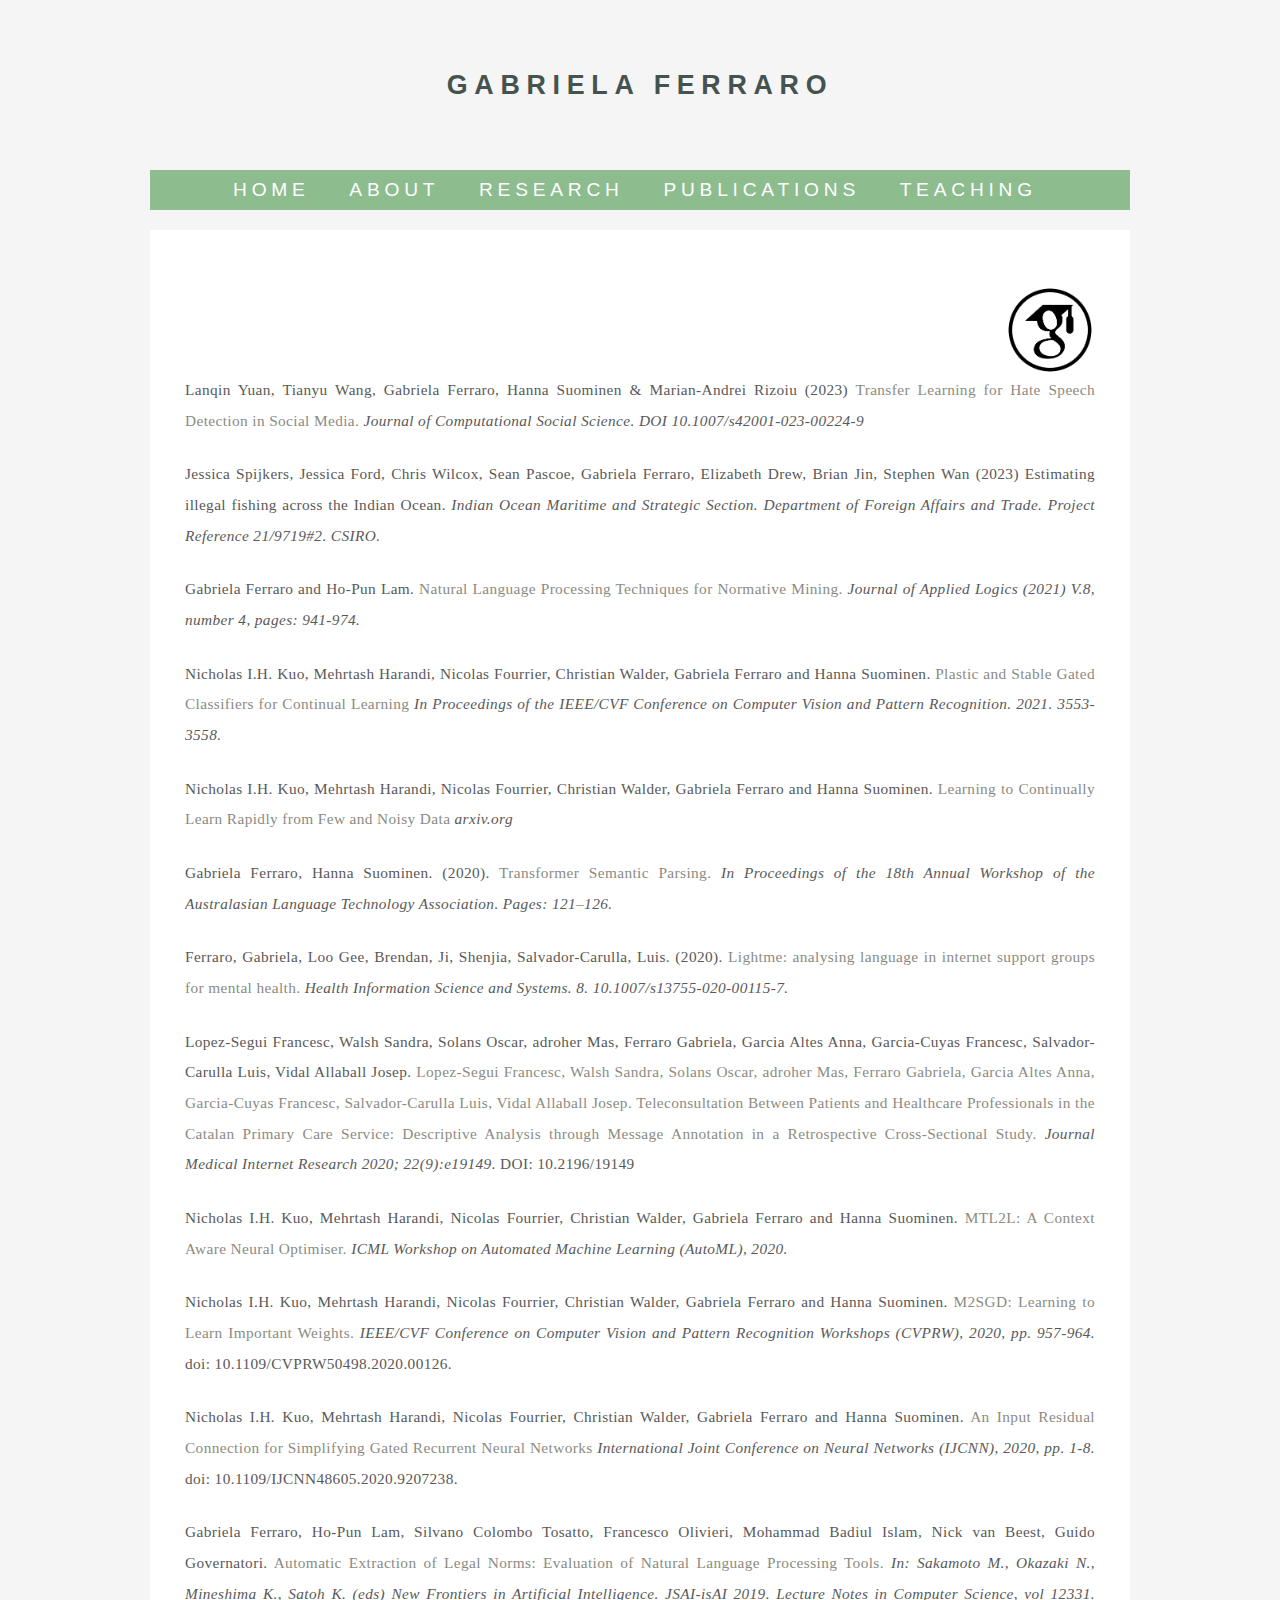
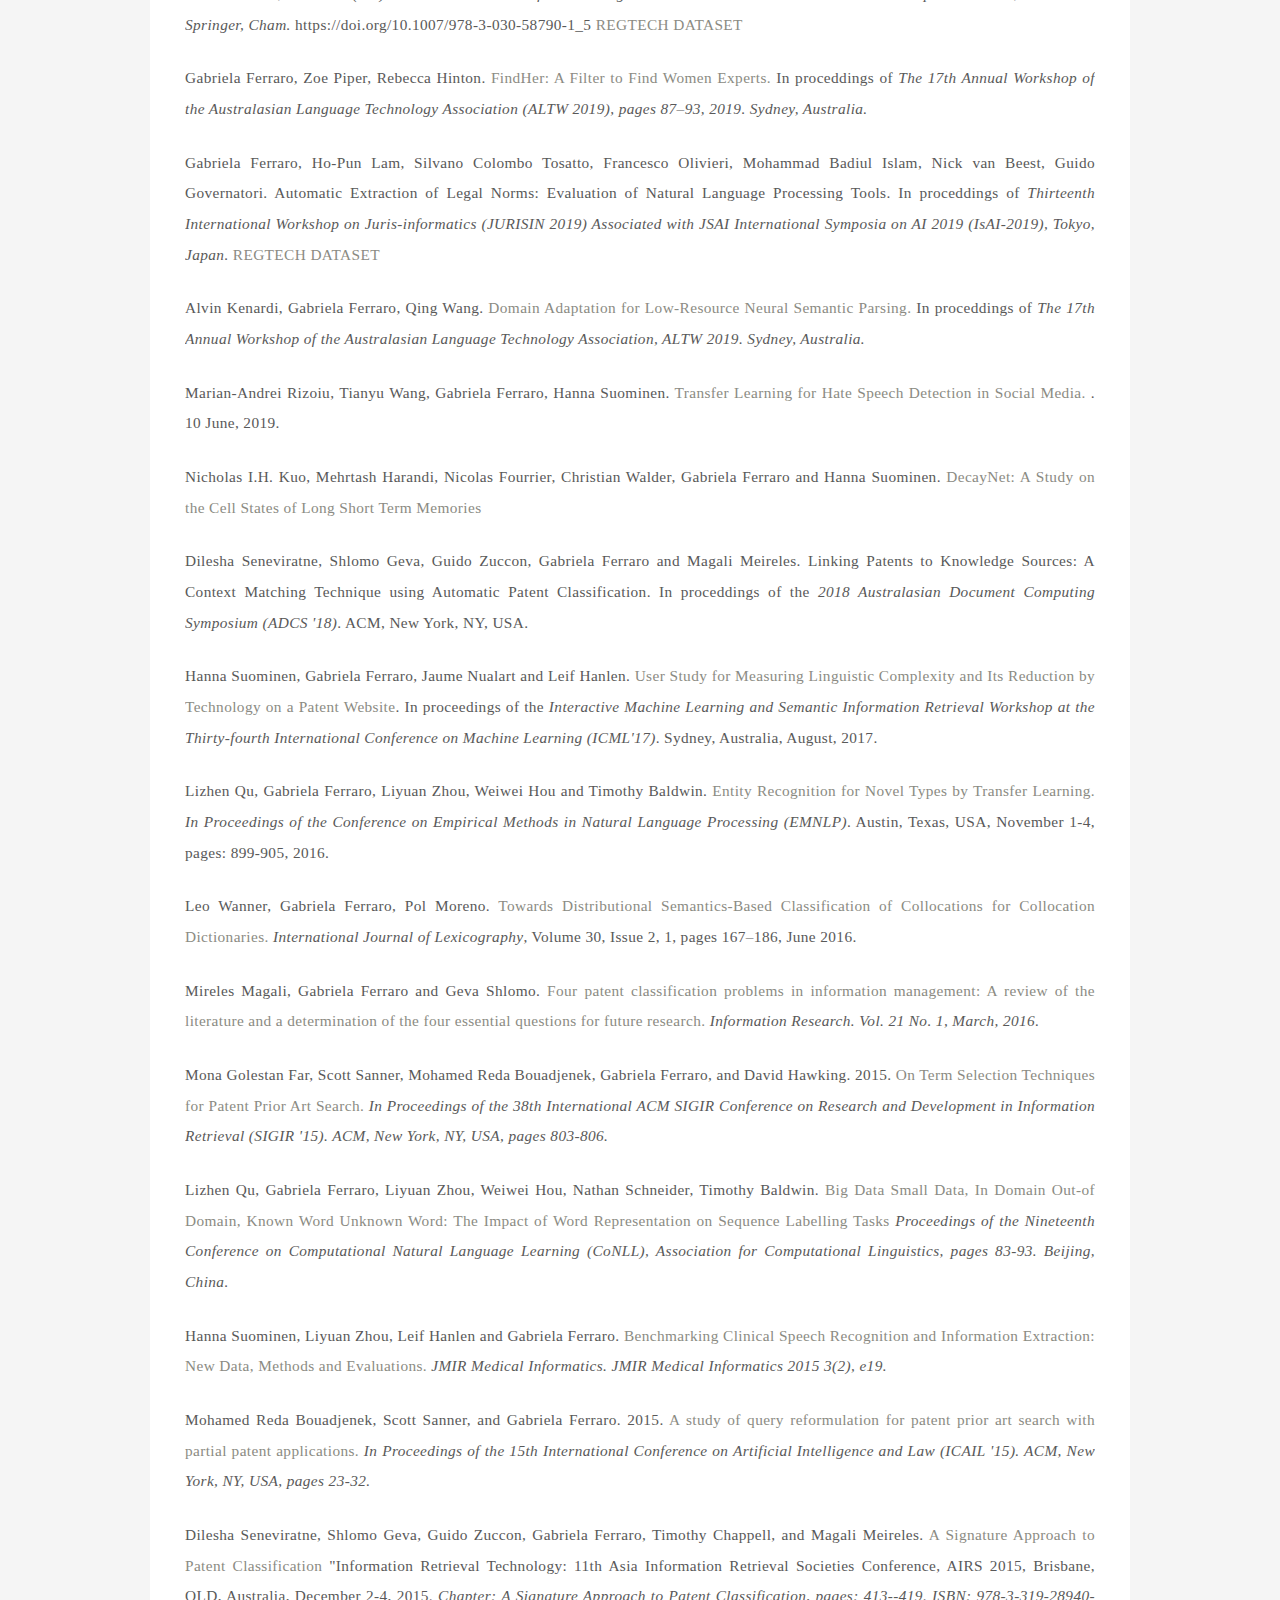
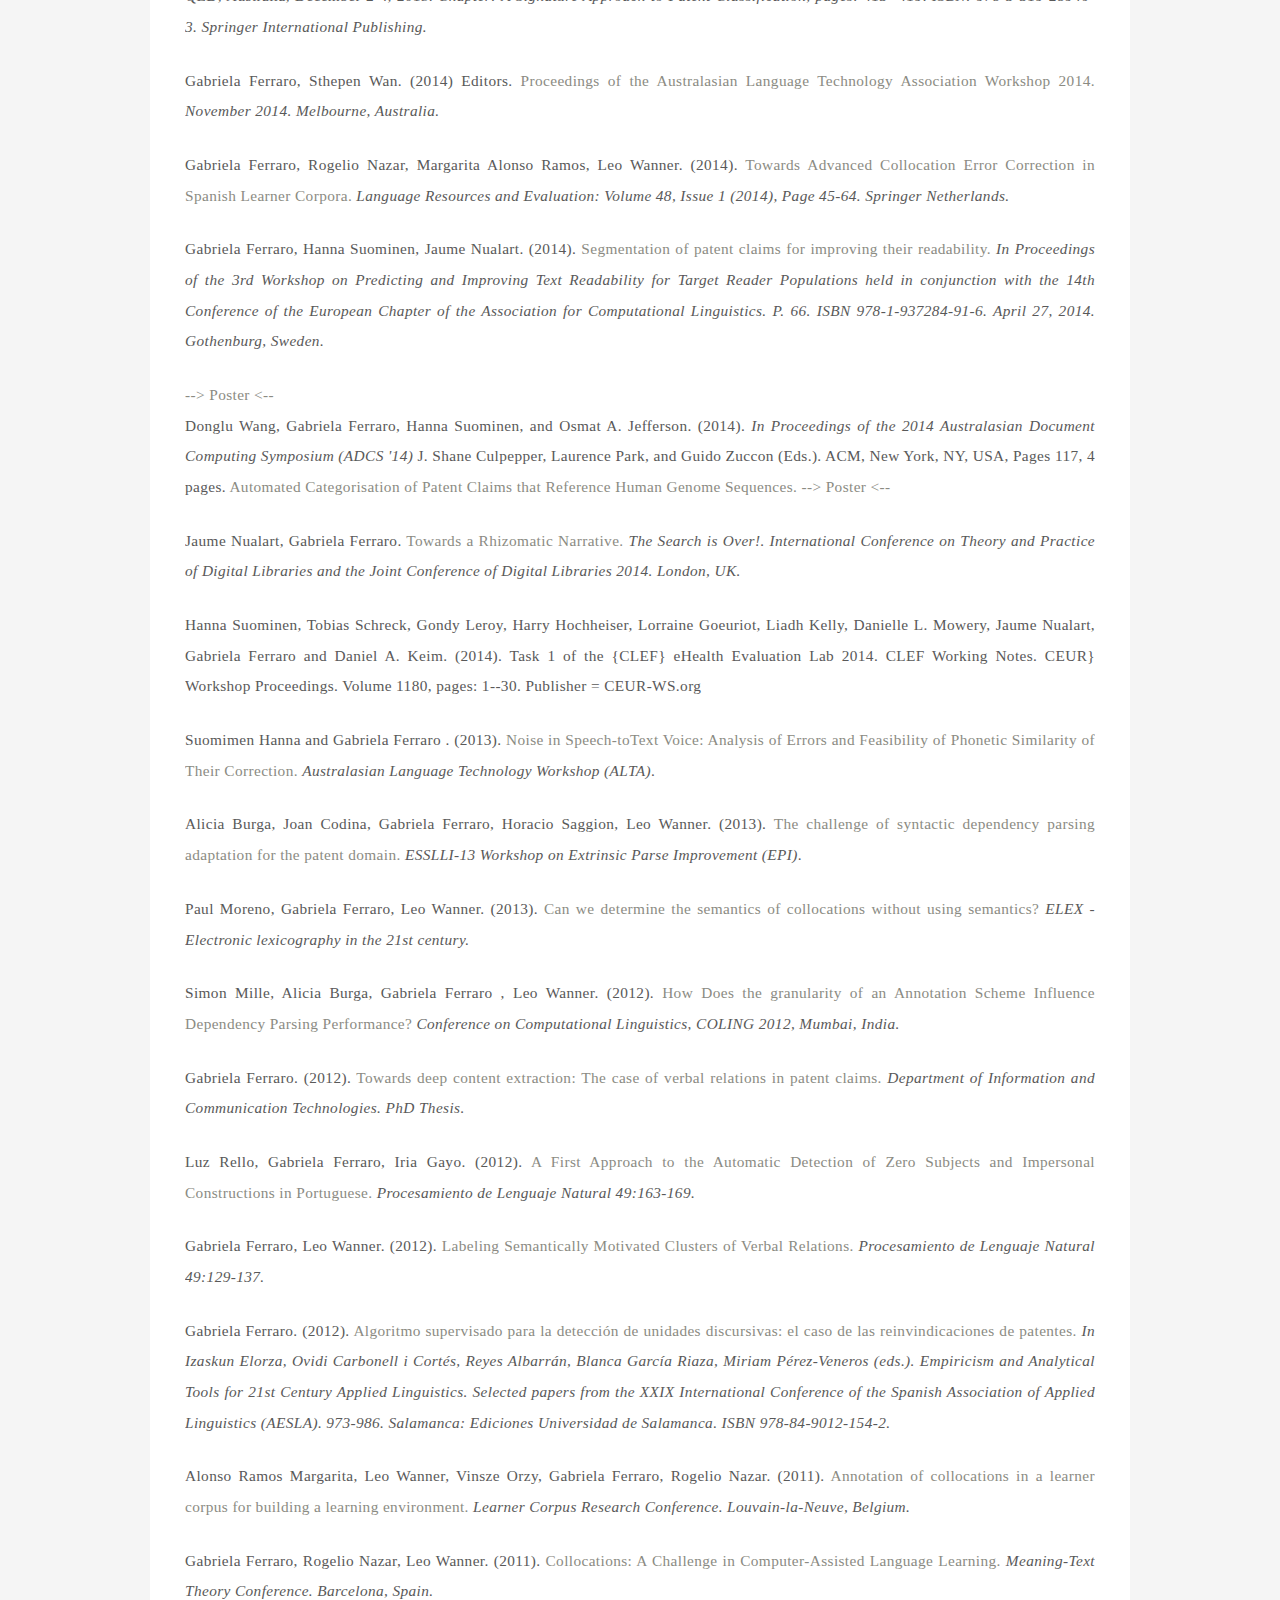
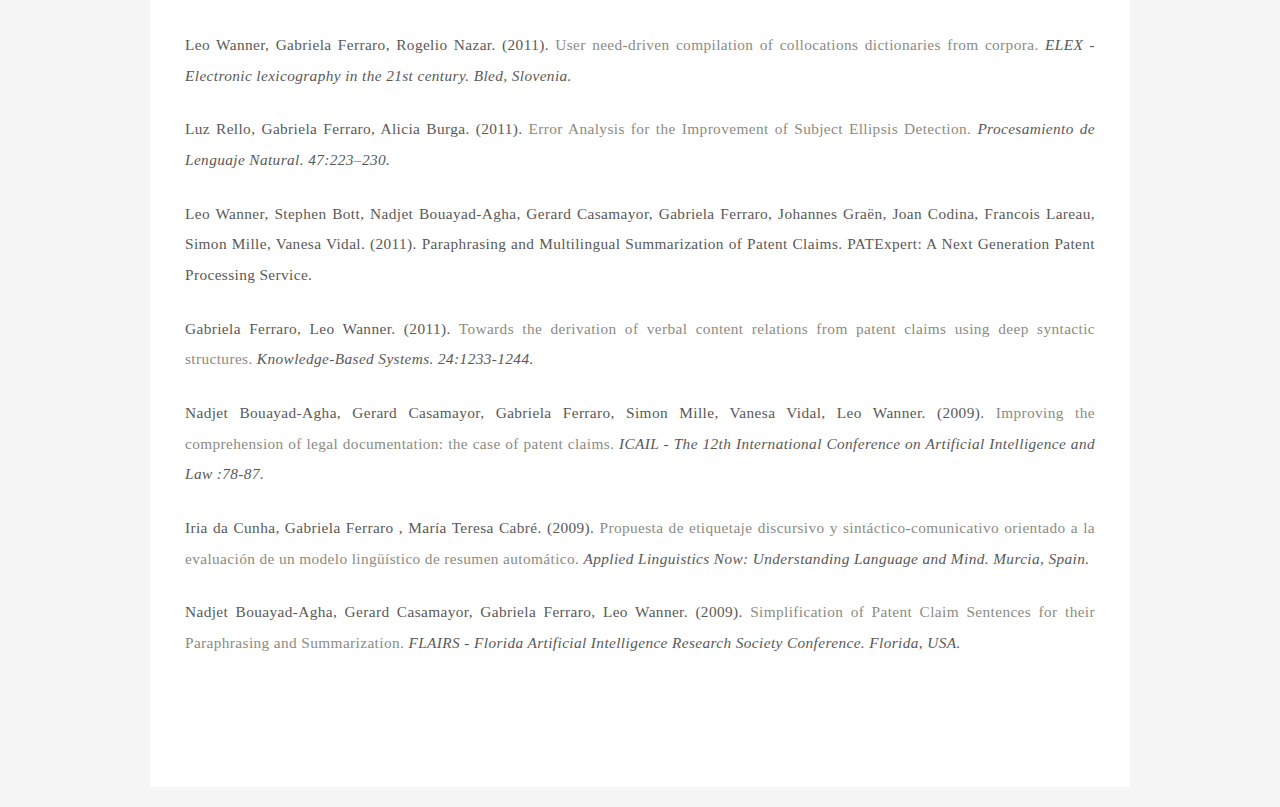
<file: Publications.html>
<!DOCTYPE html PUBLIC "-//W3C//DTD XHTML 1.0 Strict//EN" "http://www.w3.org/TR/xhtml1/DTD/xhtml1-strict.dtd">
<html xmlns="http://www.w3.org/1999/xhtml">
  <head>
    <meta http-equiv="content-type" content="application/xhtml+xml; charset=utf-8" />
    <!--
Design by Free CSS Templateshttp://www.freecsstemplates.orgReleased for free under a Creative Commons Attribution 3.0 LicenseName       : SingularDescription: A two-column, fixed-width design with a neutral color scheme.Version    : 1.0Released   : 20121119
--> <meta name="description" content="" />
    <meta name="keywords" content="" />
    <title>Gabriela Ferraro</title>
    <link rel="stylesheet" type="text/css" href="style.css" />
  </head>
  <body>
    <div id="wrapper">
      <div id="header">
        <div style="text-align: center"> <a href="index.html">
            <h2>Gabriela Ferraro</h2>
          </a> </div>
        <div id="menu">
          <ul>
            <li class="first"><a href="index.html">Home</a></li>
            <li><a href="About.html">About</a></li>
            <li><a href="Research.html">Research</a></li>
            <li><a href="Publications.html">Publications</a></li>
            <li><a href="Teaching.html">Teaching</a></li>
          </ul>
          <br class="clearfix" />
        </div>
      </div>
      <div id="page">
        <div id="content">
          <div class="post">
            <!-- <p><h3>Publications</h3> -->
            <p><a href="http://scholar.google.com/citations?user=6eIm55MAAAAJ" target="_blank">
                <img style="border:0;" src="scholar-logo.png" alt="Gabriela Ferraro Google Scholar"
                  width="90"
                  align="right"
                  height="90" /></a></p>
            <br class="clearfix" />
            
            
                 <p>Lanqin Yuan, Tianyu Wang, Gabriela Ferraro, Hanna Suominen & Marian-Andrei Rizoiu (2023)
              <a href="https://link.springer.com/article/10.1007/s42001-023-00224-9?utm_source=rct_congratemailt&utm_medium=email&utm_campaign=oa_20231017&utm_content=10.1007/s42001-023-00224-9" target="_blank">
                Transfer Learning for Hate Speech Detection in Social Media.</a>
              <italic>Journal of Computational Social Science. DOI 10.1007/s42001-023-00224-9</italic>
            </p>

	<p>Jessica Spijkers, Jessica Ford, Chris Wilcox, Sean Pascoe, Gabriela Ferraro, Elizabeth Drew, Brian Jin, Stephen Wan (2023)
              Estimating illegal fishing across the Indian Ocean.
              <italic>Indian Ocean Maritime and Strategic Section. Department of Foreign Affairs and Trade. Project Reference 21/9719#2. CSIRO.</italic>
            </p>

		  
            <p>Gabriela Ferraro and Ho-Pun Lam. 
              <a href="http://www.collegepublications.co.uk/downloads/ifcolog00046.pdf" target="_blank">
                Natural Language Processing Techniques for Normative Mining.</a>
              <italic>Journal of Applied Logics (2021) V.8, number 4, pages: 941-974.</italic>
            </p>
            
            <p>Nicholas I.H. Kuo, Mehrtash Harandi, Nicolas Fourrier, Christian
              Walder, Gabriela Ferraro and Hanna Suominen. <a href="https://openaccess.thecvf.com/content/CVPR2021W/CLVision/html/Kuo_Plastic_and_Stable_Gated_Classifiers_for_Continual_Learning_CVPRW_2021_paper.html"
                target="_blank">
                Plastic and Stable Gated Classifiers for Continual Learning</a>
              <italic>In Proceedings of the IEEE/CVF Conference on Computer
                Vision and Pattern Recognition. 2021. 3553-3558.</italic> </p>
            <p>Nicholas I.H. Kuo, Mehrtash Harandi, Nicolas Fourrier, Christian
              Walder, Gabriela Ferraro and Hanna Suominen. <a href="https://arxiv.org/abs/2103.04066"
                target="_blank">
                Learning to Continually Learn Rapidly from Few and Noisy Data</a>
              <italic>arxiv.org</italic> </p>
		  
	<p> Gabriela Ferraro, Hanna Suominen. (2020). <a href="https://aclanthology.org/2020.alta-1.16/" target="_blank">Transformer Semantic Parsing. </a> <italic> In Proceedings of the 18th Annual  Workshop of the  Australasian Language Technology Association. Pages: 121–126. </italic> </p>



            <p>Ferraro, Gabriela, Loo Gee, Brendan, Ji, Shenjia,
              Salvador-Carulla, Luis. (2020). <a href="https://link.springer.com/article/10.1007/s13755-020-00115-7">
                Lightme: analysing language in internet support groups for
                mental health. </a> <italic>Health Information Science and
                Systems. 8. 10.1007/s13755-020-00115-7. </italic></p>
            <p>Lopez-Segui Francesc, Walsh Sandra, Solans Oscar, adroher Mas,
              Ferraro Gabriela, Garcia Altes Anna, Garcia-Cuyas Francesc,
              Salvador-Carulla Luis, Vidal Allaball Josep. <a href="https://www.jmir.org/2020/9/e19149"
            <p>Lopez-Segui Francesc, Walsh Sandra, Solans Oscar, adroher Mas,
              Ferraro Gabriela, Garcia Altes Anna, Garcia-Cuyas Francesc,
              Salvador-Carulla Luis, Vidal Allaball Josep. <a href="https://www.jmir.org/2020/9/e19149"
                target="_blank">
                Teleconsultation Between Patients and Healthcare Professionals
                in the Catalan Primary Care Service: Descriptive Analysis
                through Message Annotation in a Retrospective Cross-Sectional
                Study.</a> <italic>Journal Medical Internet Research 2020;
                22(9):e19149</italic>. DOI: 10.2196/19149</p>
            <p> Nicholas I.H. Kuo, Mehrtash Harandi, Nicolas Fourrier, Christian
              Walder, Gabriela Ferraro and Hanna Suominen. <a href="https://www.automl.org/wp-content/uploads/2020/07/AutoML_2020_paper_5.pdf"
                target="_blank">
                MTL2L: A Context Aware Neural Optimiser. </a> <italic>ICML
                Workshop on Automated Machine Learning (AutoML), 2020.</italic></p>
            <p>Nicholas I.H. Kuo, Mehrtash Harandi, Nicolas Fourrier, Christian
              Walder, Gabriela Ferraro and Hanna Suominen. <a href="https://openaccess.thecvf.com/content_CVPRW_2020/papers/w15/Kuo_M2SGD_Learning_to_Learn_Important_Weights_CVPRW_2020_paper.pdf"
                target="_blank">
                M2SGD: Learning to Learn Important Weights. </a> <italic>IEEE/CVF
                Conference on Computer Vision and Pattern Recognition Workshops
                (CVPRW), 2020, pp. 957-964.</italic> doi:
              10.1109/CVPRW50498.2020.00126. </p>
            <p> Nicholas I.H. Kuo, Mehrtash Harandi, Nicolas Fourrier, Christian
              Walder, Gabriela Ferraro and Hanna Suominen. <a href="https://ieeexplore.ieee.org/document/9207238"
                target="_blank">
                An Input Residual Connection for Simplifying Gated Recurrent
                Neural Networks</a> <italic>International Joint Conference on
                Neural Networks (IJCNN), 2020, pp. 1-8.</italic> doi:
              10.1109/IJCNN48605.2020.9207238.</p>
            <p> Gabriela Ferraro, Ho-Pun Lam, Silvano Colombo Tosatto, Francesco
              Olivieri, Mohammad Badiul Islam, Nick van Beest, Guido
              Governatori. <a href="https://link.springer.com/chapter/10.1007/978-3-030-58790-1_5#citeas"
                target="_blank">
                Automatic Extraction of Legal Norms: Evaluation of Natural
                Language Processing Tools. </a> <italic> In: Sakamoto M.,
                Okazaki N., Mineshima K., Satoh K. (eds) New Frontiers in
                Artificial Intelligence. JSAI-isAI 2019. Lecture Notes in
                Computer Science, vol 12331. Springer, Cham.</italic>
              https://doi.org/10.1007/978-3-030-58790-1_5 <a href="https://bitbucket.csiro.au/users/fer201/repos/regtech-dataset/browse"
                target="
                _blank">REGTECH DATASET</a></p>
            <p>Gabriela Ferraro, Zoe Piper, Rebecca Hinton. <a href="https://www.aclweb.org/anthology/U19-1019.pdf"
                target="_blank">FindHer:
                A Filter to Find Women Experts.</a> In proceddings of <italic>The
                17th Annual Workshop of the Australasian Language Technology
                Association (ALTW 2019), pages 87–93, 2019. Sydney, Australia.</italic></p>
            <p>Gabriela Ferraro, Ho-Pun Lam, Silvano Colombo Tosatto, Francesco
              Olivieri, Mohammad Badiul Islam, Nick van Beest, Guido
              Governatori. Automatic Extraction of Legal Norms: Evaluation of
              Natural Language Processing Tools. In proceddings of <italic>
                Thirteenth International Workshop on Juris-informatics (JURISIN
                2019) Associated with JSAI International Symposia on AI 2019
                (IsAI-2019), Tokyo, Japan.</italic> <a href="https://bitbucket.csiro.au/users/fer201/repos/regtech-dataset/browse"
                target="
                _blank">REGTECH DATASET</a></p>
            <p>Alvin Kenardi, Gabriela Ferraro, Qing Wang. <a href="https://www.aclweb.org/anthology/U19-1012/%20"
                target="
                _blank"> Domain Adaptation for Low-Resource Neural Semantic
                Parsing.</a> In proceddings of <italic>The 17th Annual Workshop
                of the Australasian Language Technology Association, ALTW 2019.
                Sydney, Australia.</italic></p>
            <p>Marian-Andrei Rizoiu, Tianyu Wang, Gabriela Ferraro, Hanna
              Suominen. <a href="https://arxiv.org/abs/1906.03829" target="_blank">
                Transfer Learning for Hate Speech Detection in Social Media. </a>.
              10 June, 2019. </p>
            <p> Nicholas I.H. Kuo, Mehrtash Harandi, Nicolas Fourrier, Christian
              Walder, Gabriela Ferraro and Hanna Suominen. <a href="https://openreview.net/forum?id=BkgYIiAcFQ"
                target="_blank">
                DecayNet: A Study on the Cell States of Long Short Term Memories
              </a> </p>
            <p>Dilesha Seneviratne, Shlomo Geva, Guido Zuccon, Gabriela Ferraro
              and Magali Meireles. Linking Patents to Knowledge Sources: A
              Context Matching Technique using Automatic Patent Classification.
              In proceddings of the <italic>2018 Australasian Document
                Computing Symposium (ADCS '18)</italic>. ACM, New York, NY, USA.</p>
            <p>Hanna Suominen, Gabriela Ferraro, Jaume Nualart and Leif Hanlen.
              <a href="SuominenetalIML-ICML2017.pdf" target="_blank"> User Study
                for Measuring Linguistic Complexity and Its Reduction by
                Technology on a Patent Website</a>. In proceedings of the <italic>Interactive
                Machine Learning and Semantic Information Retrieval Workshop at
                the Thirty-fourth International Conference on Machine Learning
                (ICML'17)</italic>. Sydney, Australia, August, 2017.</p>
            <p>Lizhen Qu, Gabriela Ferraro, Liyuan Zhou, Weiwei Hou and Timothy
              Baldwin. <a href="NER_Novel_Types_by_Transfer_Learning_2016.pdf"
                target="_blank">Entity
                Recognition for Novel Types by Transfer Learning.</a> <italic>
                In Proceedings of the Conference on Empirical Methods in Natural
                Language Processing (EMNLP)</italic>. Austin, Texas, USA,
              November 1-4, pages: 899-905, 2016.</p>
            <p>Leo Wanner, Gabriela Ferraro, Pol Moreno. <a href="wanner2016.pdf"
                target="_blank">Towards
                Distributional Semantics-Based Classification of Collocations
                for Collocation Dictionaries.</a> <italic>International Journal
                of Lexicography</italic>, Volume 30, Issue 2, 1, pages 167–186,
              June 2016.</p>
            <p>Mireles Magali, Gabriela Ferraro and Geva Shlomo. <a href="http://www.informationr.net/ir/21-1/paper705.html"
                target="_blank">Four
                patent classification problems in information management: A
                review of the literature and a determination of the four
                essential questions for future research.</a> <italic>Information
                Research. Vol. 21 No. 1, March, 2016.</italic></p>
            <p>Mona Golestan Far, Scott Sanner, Mohamed Reda Bouadjenek,
              Gabriela Ferraro, and David Hawking. 2015. <a href="sigir2015.pdf"
                target="_blank">On
                Term Selection Techniques for Patent Prior Art Search.</a> <italic>In
                Proceedings of the 38th International ACM SIGIR Conference on
                Research and Development in Information Retrieval (SIGIR '15).
                ACM, New York, NY, USA, pages 803-806.</italic></p>
            <p>Lizhen Qu, Gabriela Ferraro, Liyuan Zhou, Weiwei Hou, Nathan
              Schneider, Timothy Baldwin. <a href="conll2015.pdf" target="_blank">Big
                Data Small Data, In Domain Out-of Domain, Known Word Unknown
                Word: The Impact of Word Representation on Sequence Labelling
                Tasks</a> <italic>Proceedings of the Nineteenth Conference on
                Computational Natural Language Learning (CoNLL), Association for
                Computational Linguistics, pages 83-93. Beijing, China.</italic></p>
            <p>Hanna Suominen, Liyuan Zhou, Leif Hanlen and Gabriela Ferraro. <a
                href="http://www.ncbi.nlm.nih.gov/pubmed/25917752"
                target="_blank">Benchmarking
                Clinical Speech Recognition and Information Extraction: New
                Data, Methods and Evaluations.</a> <italic>JMIR Medical
                Informatics. JMIR Medical Informatics 2015 3(2), e19.</italic></p>
            <p>Mohamed Reda Bouadjenek, Scott Sanner, and Gabriela Ferraro.
              2015. <a href="ICAIL2015.pdf" target="_blank"> A study of query
                reformulation for patent prior art search with partial patent
                applications.</a> <italic>In Proceedings of the 15th
                International Conference on Artificial Intelligence and Law
                (ICAIL '15). ACM, New York, NY, USA, pages 23-32.</italic></p>
            <p>Dilesha Seneviratne, Shlomo Geva, Guido Zuccon, Gabriela Ferraro,
              Timothy Chappell, and Magali Meireles. <a href="airs2015_signature_patent.pdf"
                target="_blank">A
                Signature Approach to Patent Classification </a> "Information
              Retrieval Technology: 11th Asia Information Retrieval Societies
              Conference, AIRS 2015, Brisbane, QLD, Australia, December 2-4,
              2015. <italic>Chapter: A Signature Approach to Patent
                Classification, pages: 413--419. ISBN: 978-3-319-28940-3.
                Springer International Publishing.</italic></p>
            <p>Gabriela Ferraro, Sthepen Wan. (2014) Editors. <a href="http://www.aclweb.org/anthology/U/U14/U14-1.pdf"
                target="_blank">Proceedings
                of the Australasian Language Technology Association Workshop
                2014.</a> <italic>November 2014. Melbourne, Australia.</italic></p>
            <p>Gabriela Ferraro, Rogelio Nazar, Margarita Alonso Ramos, Leo
              Wanner. (2014). <a href="LRE-Ferraro-etal-2013.pdf" target="_blank">Towards
                Advanced Collocation Error Correction in Spanish Learner
                Corpora.</a> <italic>Language Resources and Evaluation: Volume
                48, Issue 1 (2014), Page 45-64. Springer Netherlands.</italic></p>
            <p>Gabriela Ferraro, Hanna Suominen, Jaume Nualart. (2014). <a href="http://aclweb.org/anthology//W/W14/W14-1208.pdf"
                target="_blank">Segmentation
                of patent claims for improving their readability.</a> <italic>In
                Proceedings of the 3rd Workshop on Predicting and Improving Text
                Readability for Target Reader Populations held in conjunction
                with the 14th Conference of the European Chapter of the
                Association for Computational Linguistics. P. 66. ISBN
                978-1-937284-91-6. April 27, 2014. Gothenburg, Sweden.</italic></p>
            <a href="PITR-2014-Poster.pdf" target="_blank">--&gt; Poster &lt;--</a>
            <p>Donglu Wang, Gabriela Ferraro, Hanna Suominen, and Osmat A.
              Jefferson. (2014). <italic>In Proceedings of the 2014
                Australasian Document Computing Symposium (ADCS '14)</italic> J.
              Shane Culpepper, Laurence Park, and Guido Zuccon (Eds.). ACM, New
              York, NY, USA, Pages 117, 4 pages. <a href="ADCS2014.pdf" target="_blank">Automated
                Categorisation of Patent Claims that Reference Human Genome
                Sequences.</a> <a href="ADCS2014-poster.pdf" target="_blank">--&gt;
                Poster &lt;--</a> </p>
            <p>Jaume Nualart, Gabriela Ferraro. <a href="Crossreads_Towards_a_rhizomatic_narrative.pdf"
                target="_blank">Towards
                a Rhizomatic Narrative.</a> <italic>The Search is Over!.
                International Conference on Theory and Practice of Digital
                Libraries and the Joint Conference of Digital Libraries 2014.
                London, UK.</italic></p>
            <p> Hanna Suominen, Tobias Schreck, Gondy Leroy, Harry Hochheiser,
              Lorraine Goeuriot, Liadh Kelly, Danielle L. Mowery, Jaume Nualart,
              Gabriela Ferraro and Daniel A. Keim. (2014). Task 1 of the {CLEF}
              eHealth Evaluation Lab 2014. CLEF Working Notes. CEUR} Workshop
              Proceedings. Volume 1180, pages: 1--30. Publisher = CEUR-WS.org</p>
            <p>Suomimen Hanna and Gabriela Ferraro . (2013). <a href="http://aclweb.org/anthology/U/U13/U13-1006.pdf"
                target="_blank">Noise
                in Speech-toText Voice: Analysis of Errors and Feasibility of
                Phonetic Similarity of Their Correction.</a> <italic>Australasian
                Language Technology Workshop (ALTA)</italic>.</p>
            <p>Alicia Burga, Joan Codina, Gabriela Ferraro, Horacio Saggion, Leo
              Wanner. (2013). <a href="esslli_2013.pdf" target="_blank">The
                challenge of syntactic dependency parsing adaptation for the
                patent domain.</a> <italic>ESSLLI-13 Workshop on Extrinsic
                Parse Improvement (EPI)</italic>.</p>
            <p>Paul Moreno, Gabriela Ferraro, Leo Wanner. (2013). <a href="Moreno-etal-eLex2013Final.pdf"
                target="_blank">Can
                we determine the semantics of collocations without using
                semantics?</a> <italic>ELEX - Electronic lexicography in the
                21st century.</italic></p>
            <p>Simon Mille, Alicia Burga, Gabriela Ferraro , Leo Wanner. (2012).
              <a href="http://www.aclweb.org/anthology/C12-2082" target="_blank">How
                Does the granularity of an Annotation Scheme Influence
                Dependency Parsing Performance?</a> <italic>Conference on
                Computational Linguistics, COLING 2012, Mumbai, India.</italic></p>
            <p>Gabriela Ferraro. (2012). <a href="http://www.tdx.cat/bitstream/handle/10803/84174/tgf.pdf?sequence=1"
                target="_blank">Towards
                deep content extraction: The case of verbal relations in patent
                claims.</a> <italic>Department of Information and Communication
                Technologies. PhD Thesis.</italic></p>
            <p>Luz Rello, Gabriela Ferraro, Iria Gayo. (2012). <a href="sepln2012.pdf"
                target="_blank">A
                First Approach to the Automatic Detection of Zero Subjects and
                Impersonal Constructions in Portuguese.</a> <italic>Procesamiento
                de Lenguaje Natural 49:163-169.</italic></p>
            <p>Gabriela Ferraro, Leo Wanner. (2012). <a href="FerraroWanner-clusterLabeling.pdf"
                target="_blank">Labeling
                Semantically Motivated Clusters of Verbal Relations.</a> <italic>Procesamiento
                de Lenguaje Natural 49:129-137.</italic></p>
            <p>Gabriela Ferraro. (2012). <a href="" target="_blank">Algoritmo
                supervisado para la detección de unidades discursivas: el caso
                de las reinvindicaciones de patentes.</a> <italic>In Izaskun
                Elorza, Ovidi Carbonell i Cortés, Reyes Albarrán, Blanca García
                Riaza, Miriam Pérez-Veneros (eds.). Empiricism and Analytical
                Tools for 21st Century Applied Linguistics. Selected papers from
                the XXIX International Conference of the Spanish Association of
                Applied Linguistics (AESLA). 973-986. Salamanca: Ediciones
                Universidad de Salamanca. ISBN 978-84-9012-154-2.</italic></p>
            <p>Alonso Ramos Margarita, Leo Wanner, Vinsze Orzy, Gabriela
              Ferraro, Rogelio Nazar. (2011). <a href="LCR2011_proceedings.pdf"
                target="_blank">Annotation
                of collocations in a learner corpus for building a learning
                environment.</a> <italic>Learner Corpus Research Conference.
                Louvain-la-Neuve, Belgium.</italic></p>
            <p>Gabriela Ferraro, Rogelio Nazar, Leo Wanner. (2011). <a href="http://meaningtext.net/mtt2011/proceedings/papers/FerraroNazarWanner.pdf"
                target="_blank">Collocations:
                A Challenge in Computer-Assisted Language Learning.</a> <italic>Meaning-Text
                Theory Conference. Barcelona, Spain.</italic></p>
            <p>Leo Wanner, Gabriela Ferraro, Rogelio Nazar. (2011). <a href=""
                target="_blank">User
                need-driven compilation of collocations dictionaries from
                corpora.</a> <italic>ELEX - Electronic lexicography in the 21st
                century. Bled, Slovenia.</italic></p>
            <p>Luz Rello, Gabriela Ferraro, Alicia Burga. (2011). <a href="sepln2011.pdf"
                target="_blank">Error
                Analysis for the Improvement of Subject Ellipsis Detection.</a>
              <italic>Procesamiento de Lenguaje Natural. 47:223–230.</italic></p>
            <p>Leo Wanner, Stephen Bott, Nadjet Bouayad-Agha, Gerard Casamayor,
              Gabriela Ferraro, Johannes Graën, Joan Codina, Francois Lareau,
              Simon Mille, Vanesa Vidal. (2011). Paraphrasing and Multilingual
              Summarization of Patent Claims. PATExpert: A Next Generation
              Patent Processing Service.</p>
            <p>Gabriela Ferraro, Leo Wanner. (2011). <a href="KBS2011.pdf" target="_blank">Towards
                the derivation of verbal content relations from patent claims
                using deep syntactic structures.</a> <italic>Knowledge-Based
                Systems. 24:1233-1244.</italic></p>
            <p>Nadjet Bouayad-Agha, Gerard Casamayor, Gabriela Ferraro, Simon
              Mille, Vanesa Vidal, Leo Wanner. (2009). <a href="ICAIL-2009.pdf"
                target="_blank">Improving
                the comprehension of legal documentation: the case of patent
                claims.</a> <italic>ICAIL - The 12th International Conference
                on Artificial Intelligence and Law :78-87.</italic></p>
            <p>Iria da Cunha, Gabriela Ferraro , María Teresa Cabré. (2009). <a
                href=""
                target="_blank">Propuesta
                de etiquetaje discursivo y sintáctico-comunicativo orientado a
                la evaluación de un modelo lingüístico de resumen automático.</a>
              <italic>Applied Linguistics Now: Understanding Language and Mind.
                Murcia, Spain.</italic></p>
            <p>Nadjet Bouayad-Agha, Gerard Casamayor, Gabriela Ferraro, Leo
              Wanner. (2009). <a href="myFlairs2009.pdf" target="_blank">Simplification
                of Patent Claim Sentences for their Paraphrasing and
                Summarization.</a> <italic>FLAIRS - Florida Artificial
                Intelligence Research Society Conference. Florida, USA.</italic></p>
          </div>
        </div>
      </div>
</file>
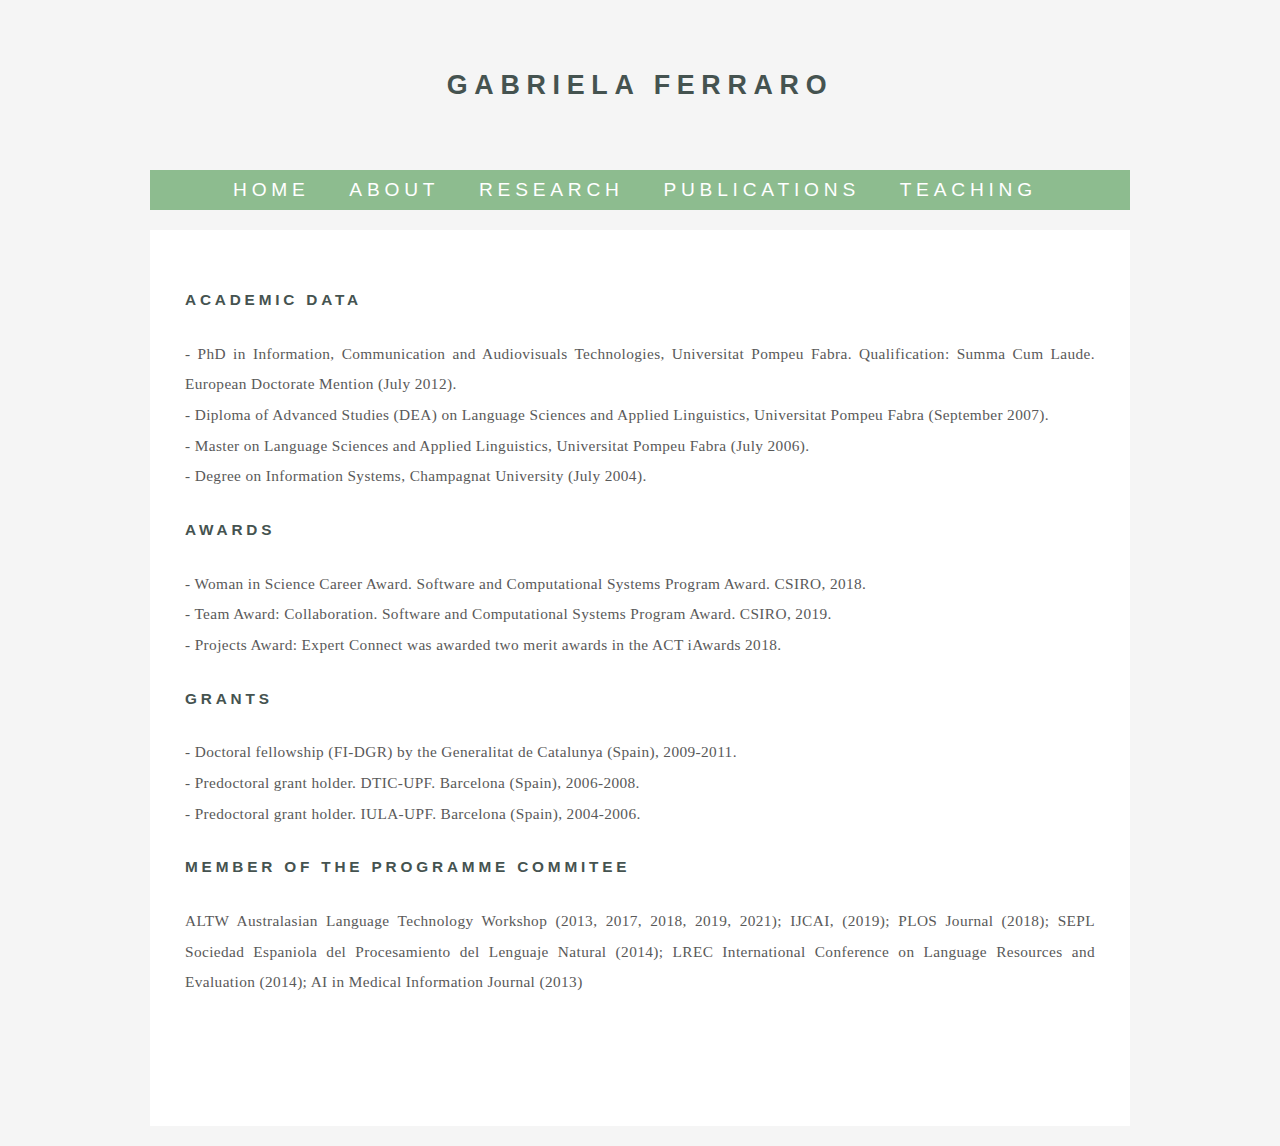
<file: Research.html>
<!DOCTYPE html PUBLIC "-//W3C//DTD XHTML 1.0 Strict//EN" "http://www.w3.org/TR/xhtml1/DTD/xhtml1-strict.dtd">
<html xmlns="http://www.w3.org/1999/xhtml">
  <head>
    <meta http-equiv="content-type" content="application/xhtml+xml; charset=utf-8" />
    <!--
Design by Free CSS Templateshttp://www.freecsstemplates.orgReleased for free under a Creative Commons Attribution 3.0 LicenseName       : SingularDescription: A two-column, fixed-width design with a neutral color scheme.Version    : 1.0Released   : 20121119
--> <meta name="Personal web page Gabriela Ferraro" content="" />
    <meta name="Gabriela Ferraro Natural Language Processing Computational Linguistcs Patents"
      content="" />
    <title>Gabriela Ferraro</title>
    <link rel="stylesheet" type="text/css" href="style.css" />
  </head>
  <body>
    <div id="wrapper">
      <div id="header">
        <div style="text-align: center"> <a href="index.html">
            <h2>Gabriela Ferraro</h2>
          </a> </div>
        <div id="menu" a="">
          <ul>
            <li class="first"><a href="index.html">Home</a></li>
            <li><a href="About.html">About</a></li>
            <li><a href="Research.html">Research</a></li>
            <li><a href="Publications.html">Publications</a></li>
            <li><a href="Teaching.html">Teaching</a></li>
          </ul>
          <br class="clearfix" />
        </div>
      </div>
      <div id="page">
        <div id="content">
          <div class="post">
            
             <h4>Academic data</h4>
            <p>- PhD in Information, Communication and Audiovisuals
              Technologies, Universitat Pompeu Fabra. Qualification: Summa Cum
              Laude. European Doctorate Mention (July 2012). <br />
              - Diploma of Advanced Studies (DEA) on Language Sciences and
              Applied Linguistics, Universitat Pompeu Fabra (September 2007). <br />
              - Master on Language Sciences and Applied Linguistics, Universitat
              Pompeu Fabra (July 2006). <br />
              - Degree on Information Systems, Champagnat University (July
              2004). <br />
            </p>
            <h4>Awards</h4>
            <p>- Woman in Science Career Award. Software and Computational
              Systems Program Award. CSIRO, 2018. <br />
              - Team Award: Collaboration. Software and Computational Systems
              Program Award. CSIRO, 2019. <br />
              - Projects Award: Expert Connect was awarded two merit awards in
              the ACT iAwards 2018. <br />
            </p>
            <h4>Grants</h4>
            <p>- Doctoral fellowship (FI-DGR) by the Generalitat de Catalunya
              (Spain), 2009-2011. <br />
              - Predoctoral grant holder. DTIC-UPF. Barcelona (Spain),
              2006-2008. <br />
              - Predoctoral grant holder. IULA-UPF. Barcelona (Spain),
              2004-2006. </p>
            <h4>Member of the programme commitee</h4>
            <p>ALTW Australasian Language Technology Workshop (2013, 2017, 2018,
              2019, 2021); IJCAI, (2019); PLOS Journal (2018); SEPL Sociedad
              Espaniola del Procesamiento del Lenguaje Natural (2014); LREC
              International Conference on Language Resources and Evaluation
              (2014); AI in Medical Information Journal (2013) </p>
            
          </div>
        </div>
      </div>
    </div>
  </body>
</html>
</file>
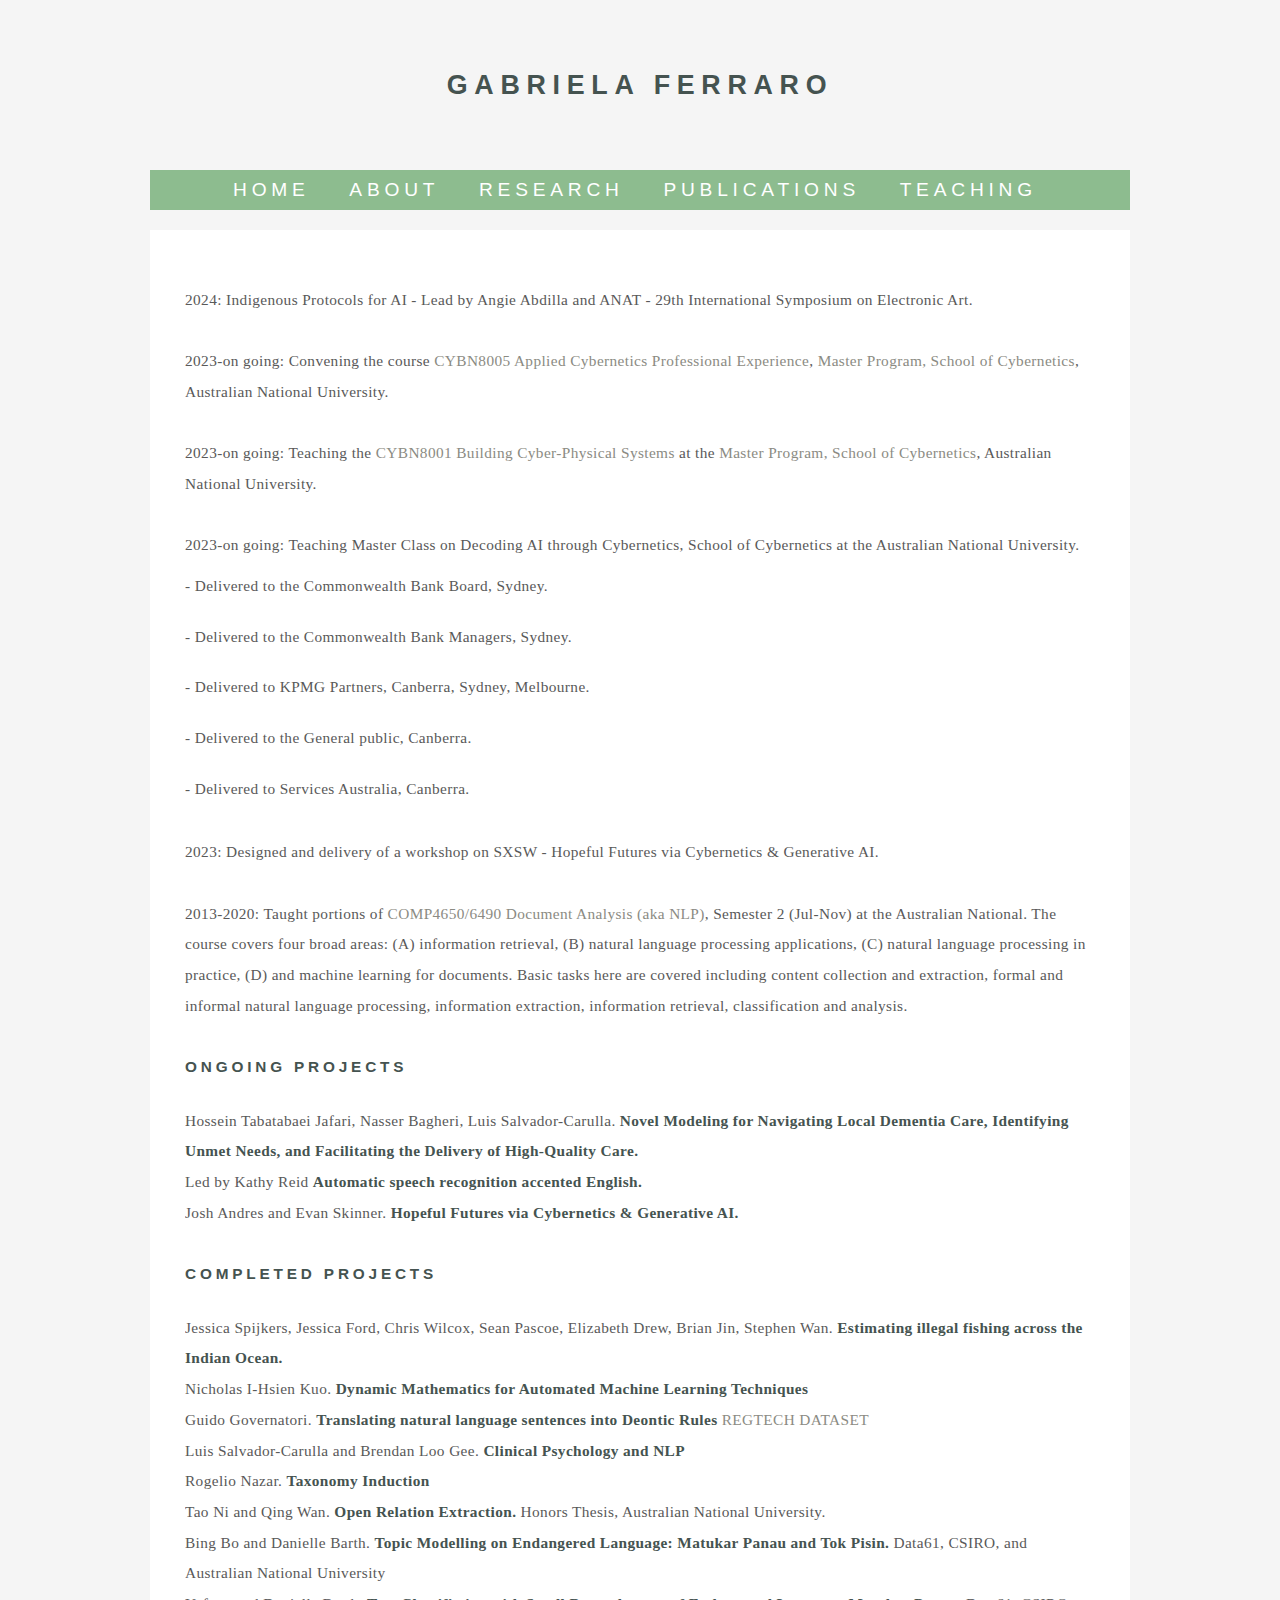
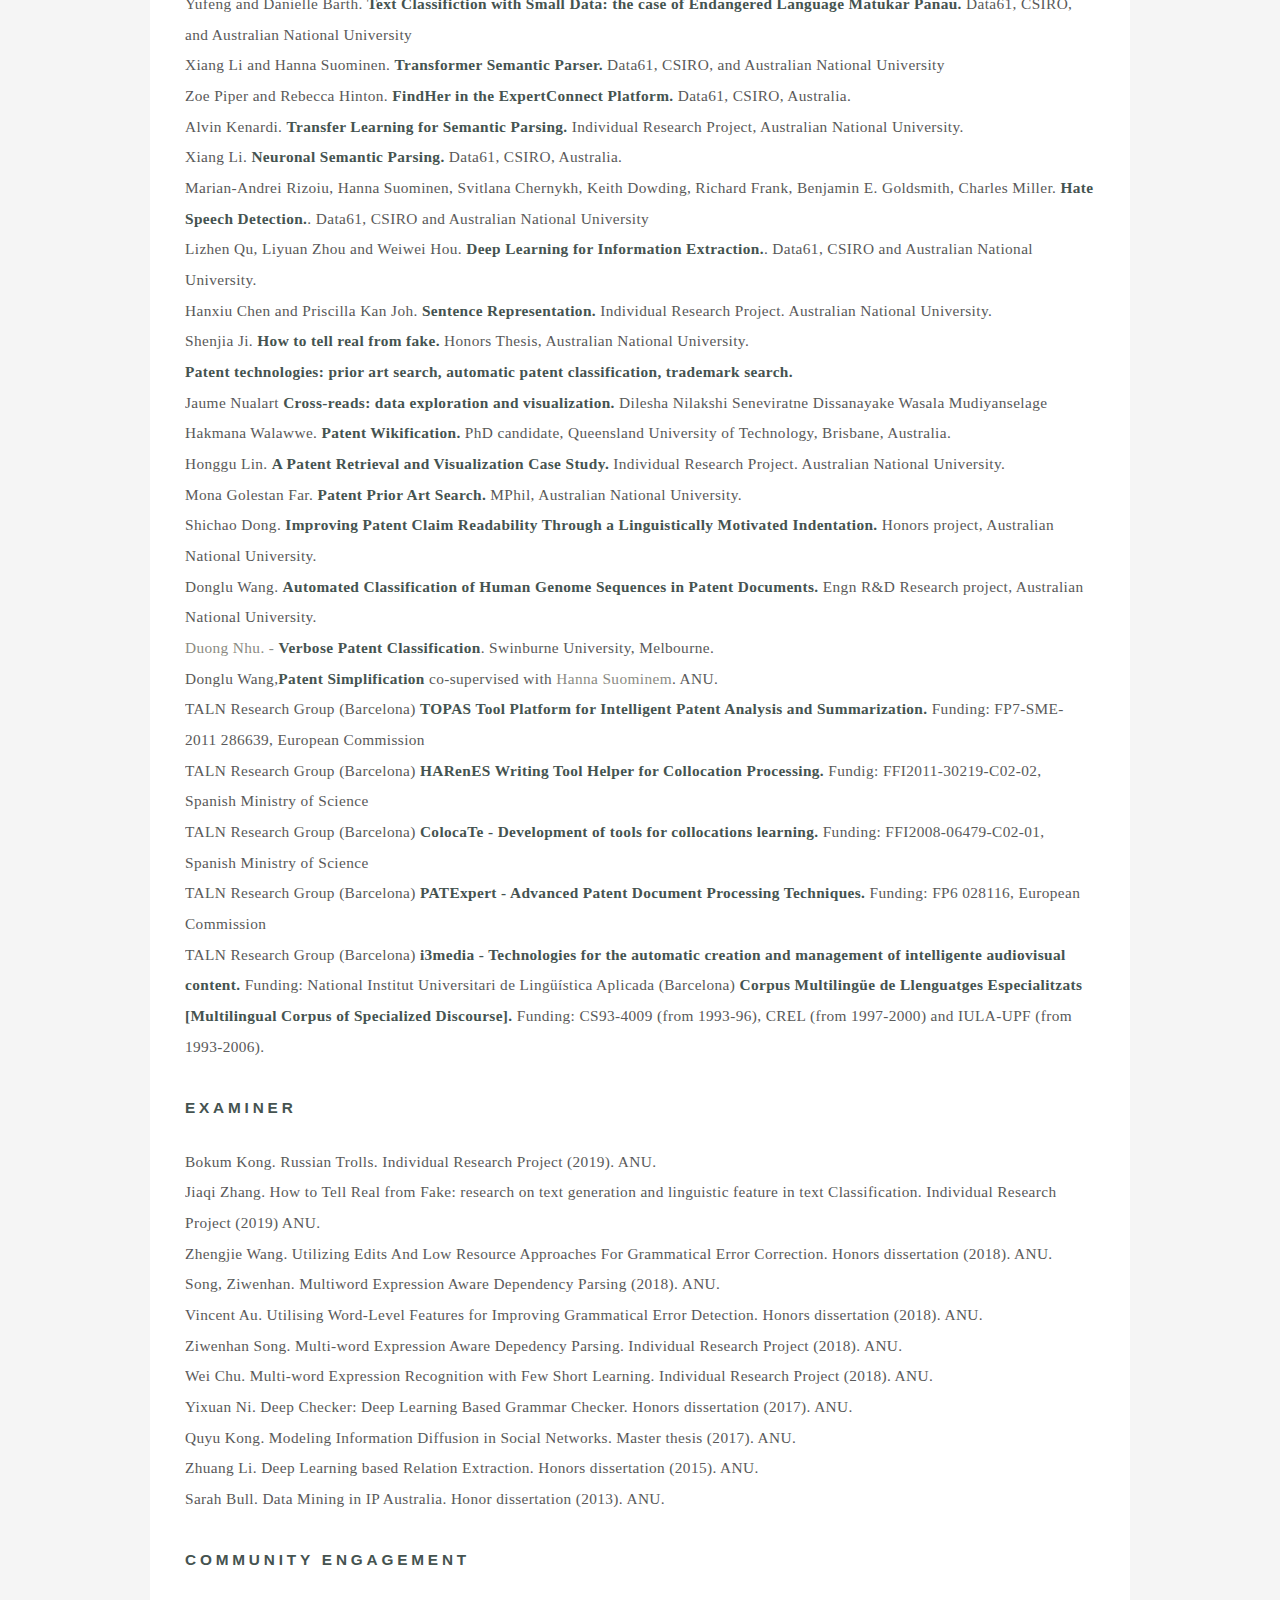
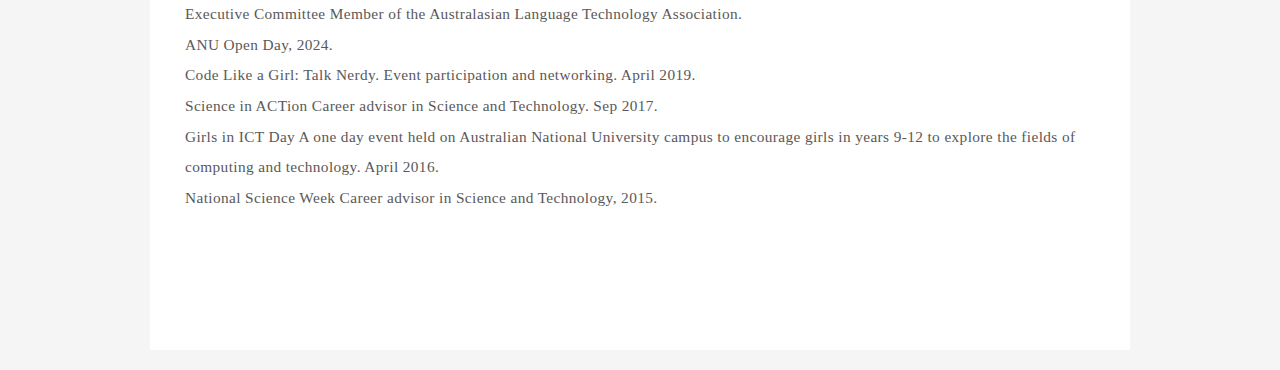
<file: Teaching.html>
<!DOCTYPE html PUBLIC "-//W3C//DTD XHTML 1.0 Strict//EN" "http://www.w3.org/TR/xhtml1/DTD/xhtml1-strict.dtd">
<html xmlns="http://www.w3.org/1999/xhtml">
  <head>
    <meta http-equiv="content-type" content="application/xhtml+xml; charset=utf-8" />
    <!--
Design by Free CSS Templateshttp://www.freecsstemplates.org
Released for free under a Creative Commons Attribution 3.0 License
Name       : SingularDescription: A two-column, fixed-width design with a neutral color scheme.
Version    : 1.0Released   : 20121119
--> <meta name="Personal web page Gabriela Ferraro" content="" />
    <meta name="Gabriela Ferraro Natural Language Processing Computational Linguistcs Patents"
      content="" />
    <title>Gabriela Ferraro Teaching and Student Projects</title>
    <link rel="stylesheet" type="text/css" href="style.css" />
  </head>
  <body>
    <div id="wrapper">
      <div id="header">
        
        	<div style="text-align: center">          
          <a href="index.html"><h2>Gabriela Ferraro</h2></a>
        </div>
   
        <div id="menu">
          <ul>
            <li class="first"><a href="index.html">Home</a></li>
                        <li><a href="About.html">About</a></li>
                                  <li><a href="Research.html">Research</a></li>
            <li><a href="Publications.html">Publications</a></li>
            <li><a href="Teaching.html">Teaching</a></li>
            <!-- <li><a href="misc.html">Misc</a></li> -->
          </ul>
          <br class="clearfix" />
        </div>
      </div>
      <div id="page">
        <div id="content">
          <div class="post">

	  2024: Indigenous Protocols for AI - Lead by Angie Abdilla and ANAT - 29th International Symposium on Electronic Art. </br></br>    
    2023-on going: Convening the course <a href="https://programsandcourses.anu.edu.au/2022/course/CECS8005" target="_blank">CYBN8005 Applied Cybernetics Professional Experience</a>, <a href="https://cybernetics.anu.edu.au/education/masters/" target="_blank">Master Program, School of Cybernetics</a>, Australian National University. </br></br>
	  2023-on going: Teaching the <a href="https://programsandcourses.anu.edu.au/2022/course/CECS8001" target="_blank">CYBN8001 Building Cyber-Physical Systems</a> at the <a href="https://cybernetics.anu.edu.au/education/masters/" target="_blank">Master Program, School of Cybernetics</a>, Australian National University. </br></br>
	  2023-on going: Teaching Master Class on Decoding AI through Cybernetics, School of Cybernetics at the Australian National University.</br>
    <ul>
      <li>- Delivered to the Commonwealth Bank Board, Sydney.</li> 
      <li>- Delivered to the Commonwealth Bank Managers, Sydney.</li>
      <li>- Delivered to KPMG Partners, Canberra, Sydney, Melbourne.</li>  
      <li>- Delivered to the General public, Canberra.</li>
      <li>- Delivered to Services Australia, Canberra.</li> 
     </ul>

     2023: Designed and delivery of a workshop on SXSW - Hopeful Futures via Cybernetics & Generative AI. </br></br>

            2013-2020: Taught portions of
             <a href="http://programsandcourses.anu.edu.au/course/COMP4650"
              target="_blank"> COMP4650/6490 Document
              Analysis (aka NLP)</a>, Semester 2 (Jul-Nov) at the Australian National.
            The course covers four broad areas: (A) information retrieval, (B) natural language processing applications, (C) natural language processing in practice, (D) and 	machine learning for documents.
            Basic tasks here are covered including content collection and extraction, formal and informal natural language processing, 
            information extraction, information retrieval, classification and analysis. 
           <br class="clearfix" />
            
            <br class="clearfix" />
            <!--<h3>Students research opportunities</h3> -->
            <!-- You can be part of exciting open source projects that links NLP, education and information accesiblity: open, transparent and inclusive.
	<p>Contact me and participate! </p>
<p>- <a href="https://cecs.anu.edu.au/research/student-research-projects/open-relation-extraction" target="_blank">Open Relation Extraction. Available for: Engn R&D, Honours, PhD</p> 
<p>- <a href="https://cecs.anu.edu.au/research/student-research-projects/naturla-language-procesing-mental-health" target="_blank">NLP for Mental Health. Available for: Engn R&D, Honours</p> -->
            
	<h4>Ongoing Projects</h4>

  Hossein Tabatabaei Jafari, Nasser Bagheri, Luis Salvador-Carulla. <strong>Novel Modeling for Navigating Local Dementia Care, Identifying Unmet Needs, and Facilitating the Delivery of High-Quality Care.</strong></br>
  Led by Kathy Reid <strong>Automatic speech recognition accented English. </strong></br>
	Josh Andres and Evan Skinner. <strong>Hopeful Futures via Cybernetics & Generative AI.</strong><br/>
		  
 	
            
        <br class="clearfix" />

        <h4> Completed projects</h4>
		  
  Jessica Spijkers, Jessica Ford, Chris Wilcox, Sean Pascoe, Elizabeth Drew, Brian Jin, Stephen Wan.
  <strong> Estimating illegal fishing across the Indian Ocean. </strong><br/>

	Nicholas I-Hsien Kuo. <strong> Dynamic Mathematics for Automated Machine Learning Techniques </strong><br/>
		  
	Guido Governatori. <strong>Translating natural language sentences into Deontic Rules</strong>
       <a href="https://bitbucket.csiro.au/users/fer201/repos/regtech-dataset/browse" target="
       _blank">REGTECH DATASET</a> <br/>
   
	    	Luis Salvador-Carulla and Brendan Loo Gee. <strong> Clinical Psychology and NLP</strong><br/>
            
        	Rogelio Nazar. <strong>Taxonomy Induction</strong> <br />
            
            
            Tao Ni and Qing Wan. <strong>Open Relation Extraction.</strong>
            Honors Thesis, Australian National University. <br />
            
            Bing Bo and Danielle Barth. <strong>Topic Modelling on Endangered Language: Matukar Panau and Tok Pisin.</strong>
            Data61, CSIRO, and
            Australian National University<br />
            
            Yufeng and Danielle Barth. <strong>Text Classifiction with Small Data: the case of Endangered Language Matukar Panau.</strong> Data61, CSIRO, and
            Australian National University<br />
            
            
            Xiang Li and Hanna Suominen. <strong> Transformer Semantic Parser.</strong> Data61, CSIRO, and
            Australian National University<br />
            
            Zoe Piper and Rebecca Hinton. <strong> FindHer in the ExpertConnect
              Platform.</strong> Data61, CSIRO, Australia.<br />
            Alvin Kenardi. <strong>Transfer Learning for Semantic Parsing.</strong>
            Individual Research Project, Australian National University. <br />
            Xiang Li. <strong>Neuronal Semantic Parsing.</strong> Data61, CSIRO,
            Australia.<br />
            Marian-Andrei Rizoiu, Hanna Suominen, Svitlana Chernykh, Keith
            Dowding, Richard Frank, Benjamin E. Goldsmith, Charles Miller.
            <strong> Hate Speech Detection.</strong>. Data61, CSIRO and
            Australian National University<br />
            Lizhen Qu, Liyuan Zhou and Weiwei Hou. <strong>Deep Learning for
              Information Extraction.</strong>. Data61, CSIRO and Australian
            National University.<br />
            Hanxiu Chen and Priscilla Kan Joh. <strong>Sentence Representation.</strong>
            Individual Research Project. Australian National University.<br />
            Shenjia Ji. <strong>How to tell real from fake.</strong> Honors
            Thesis, Australian National University.<br />
            
            <strong>Patent technologies: prior art search, automatic patent classification, trademark search.</strong><br />
            
            Jaume Nualart <strong>Cross-reads: data exploration and visualization.</strong>
            
            
            Dilesha Nilakshi Seneviratne Dissanayake Wasala Mudiyanselage
            Hakmana Walawwe. <strong>Patent Wikification.</strong> PhD
            candidate, Queensland University of Technology, Brisbane, Australia.<br />
            Honggu Lin. <strong>A Patent Retrieval and Visualization Case Study.</strong>
            Individual Research Project. Australian National University.<br />
            Mona Golestan Far. <strong>Patent Prior Art Search.</strong> MPhil,
            Australian National University.<br />
            Shichao Dong. <strong>Improving Patent Claim Readability Through a
              Linguistically Motivated Indentation.</strong> Honors project,
            Australian National University.<br />
            Donglu Wang. <strong>Automated Classification of Human Genome
              Sequences in Patent Documents.</strong> Engn R&amp;D Research
            project, Australian National University.<br />
            <a href="http://www.adosc.org/" target="_blank">Duong Nhu. </a><a href="http://cecs.anu.edu.au/projects/pid/0000000910"
              target="_blank">-
              <strong>Verbose Patent Classification</strong></a>. Swinburne
            University, Melbourne.<br />
            Donglu Wang,<a href="http://cecs.anu.edu.au/projects/pid/0000000910"
              target="_blank"><strong>Patent
                Simplification</strong></a>
            co-supervised with <a href="http://www.nicta.com.au/people/hanna_suominen"
              target="_blank">Hanna
              Suominem</a>. ANU.<br />
            
            
            TALN Research Group (Barcelona) <strong>TOPAS  Tool Platform for Intelligent Patent Analysis and Summarization.</strong> 
Funding: FP7-SME-2011 286639, European Commission <br>
            
TALN Research Group (Barcelona) <strong>HARenES Writing Tool Helper for Collocation Processing.</strong>
Fundig: FFI2011-30219-C02-02, Spanish Ministry of Science <br>
            
TALN Research Group (Barcelona) <strong> ColocaTe - Development of tools for collocations learning.</strong>
Funding: FFI2008-06479-C02-01, Spanish Ministry of Science<br>
            
TALN Research Group (Barcelona) <strong>PATExpert - Advanced Patent Document Processing Techniques.</strong>
Funding: FP6 028116, European Commission <br>
            
TALN Research Group (Barcelona) <strong>i3media - Technologies for the automatic creation and management of 
            intelligente audiovisual content.</strong>
Funding: National 

Institut Universitari de Lingüística Aplicada (Barcelona) <strong> Corpus Multilingüe de Llenguatges Especialitzats [Multilingual
          Corpus of Specialized Discourse].</strong> Funding: CS93-4009 (from 1993-96), CREL (from 1997-2000) and IULA-UPF (from 1993-2006).

            <br class="clearfix" />
            
            <br>
            
            <h4>Examiner</h4>
            Bokum Kong. Russian Trolls. Individual Research Project (2019). ANU.<br />
            Jiaqi Zhang. How to Tell Real from Fake: research on text generation
            and linguistic feature in text Classification. Individual Research
            Project (2019) ANU. <br />
            Zhengjie Wang. Utilizing Edits And Low Resource Approaches For
            Grammatical Error Correction. Honors dissertation (2018). ANU.<br />
            Song, Ziwenhan. Multiword Expression Aware Dependency Parsing
            (2018). ANU.<br />
            Vincent Au. Utilising Word-Level Features for Improving Grammatical
            Error Detection. Honors dissertation (2018). ANU.<br />
            Ziwenhan Song. Multi-word Expression Aware Depedency Parsing.
            Individual Research Project (2018). ANU. <br />
            Wei Chu. Multi-word Expression Recognition with Few Short Learning.
            Individual Research Project (2018). ANU. <br />
            Yixuan Ni. Deep Checker: Deep Learning Based Grammar Checker. Honors
            dissertation (2017). ANU.<br />
            Quyu Kong. Modeling Information Diffusion in Social Networks. Master
            thesis (2017). ANU. <br />
            Zhuang Li. Deep Learning based Relation Extraction. Honors
            dissertation (2015). ANU.<br />
            Sarah Bull. Data Mining in IP Australia. Honor dissertation (2013).
            ANU.
            <br class="clearfix" />
            
            <br>
            <h4>Community Engagement</h4>

    Executive Committee Member of the Australasian Language Technology Association. <br/>          
    ANU Open Day, 2024.<br/>
		Code Like a Girl:
		Talk Nerdy. Event participation and networking. April 2019. <br />
		Science in ACTion
		Career advisor in Science and Technology. Sep 2017. <br />
    Girls in ICT Day
    A one day event held on Australian National University campus to encourage 
            girls in years 9-12 to explore the fields of computing and technology. April 2016.<br />
National Science Week 
Career advisor in Science and Technology, 2015.<br />
                        <br class="clearfix" />


            
                      </div>
        </div>
      </div>
    </div>
  </body>
</html>
</file>
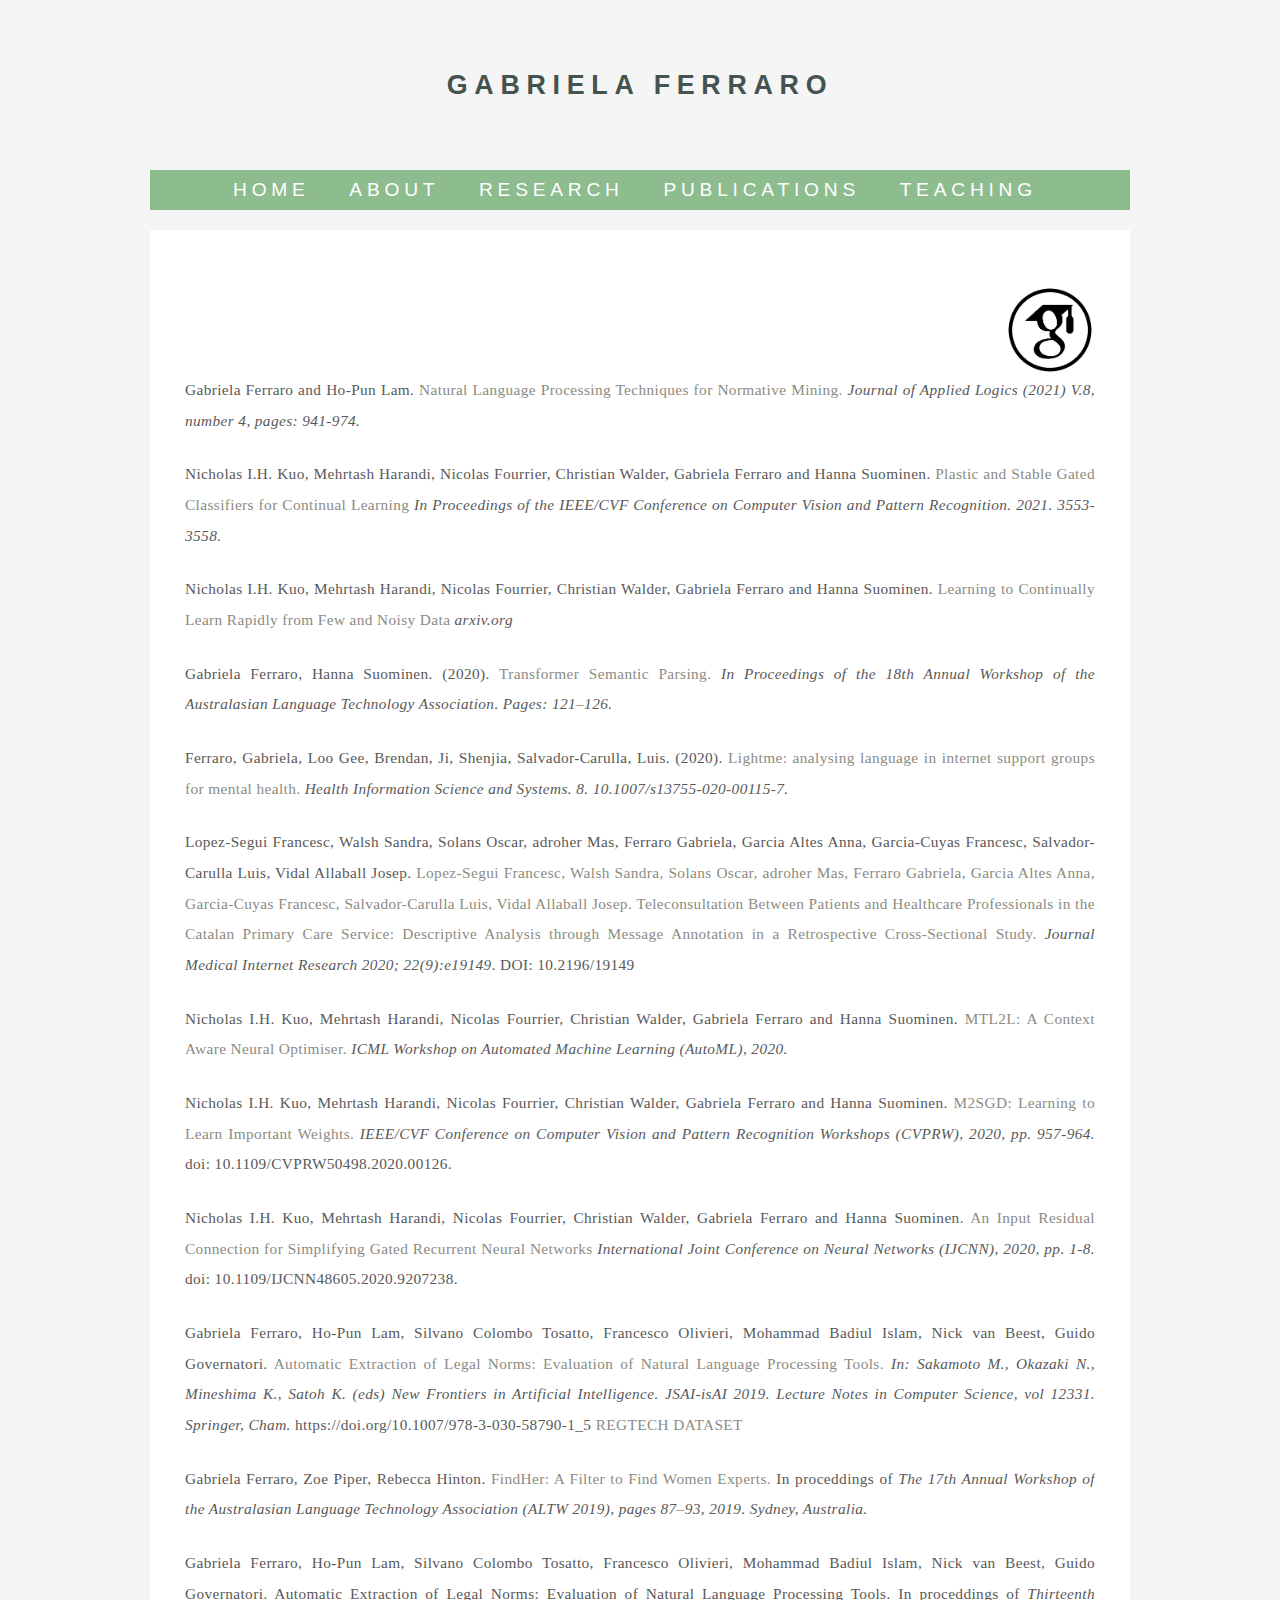
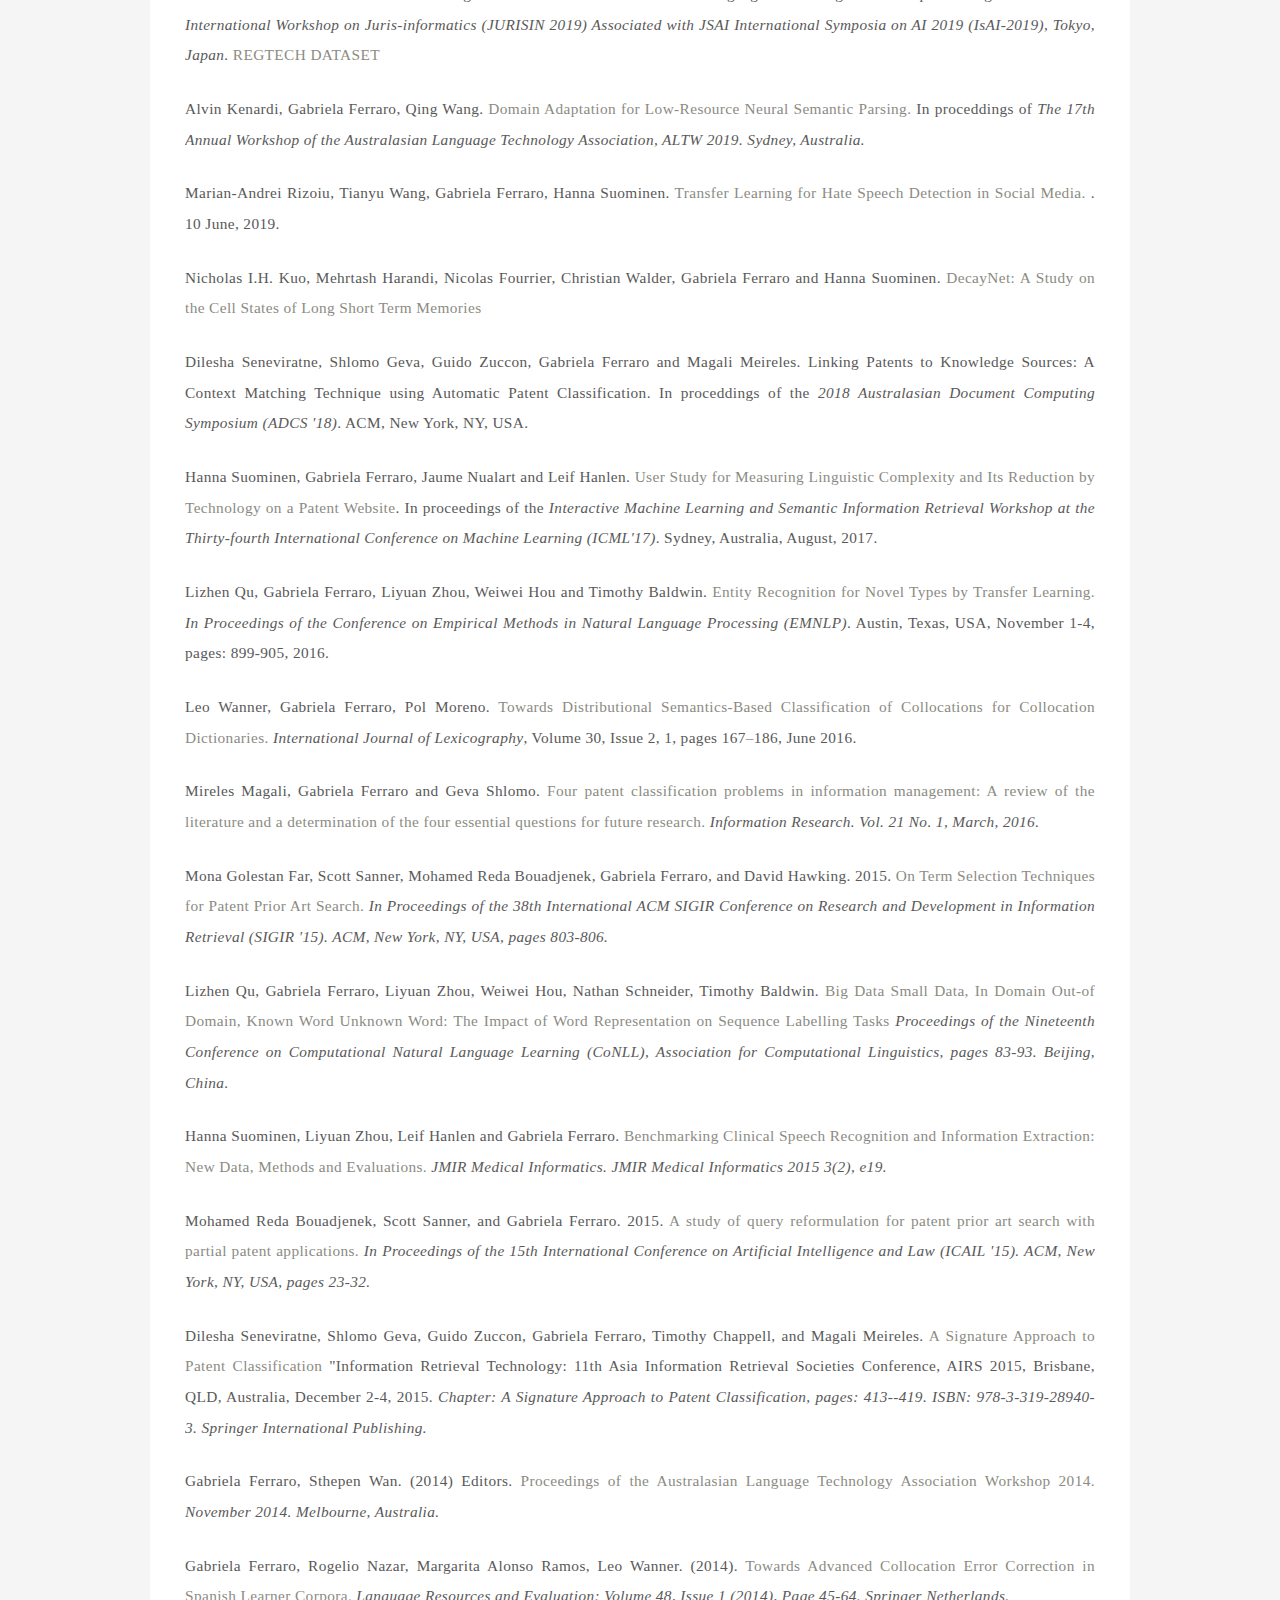
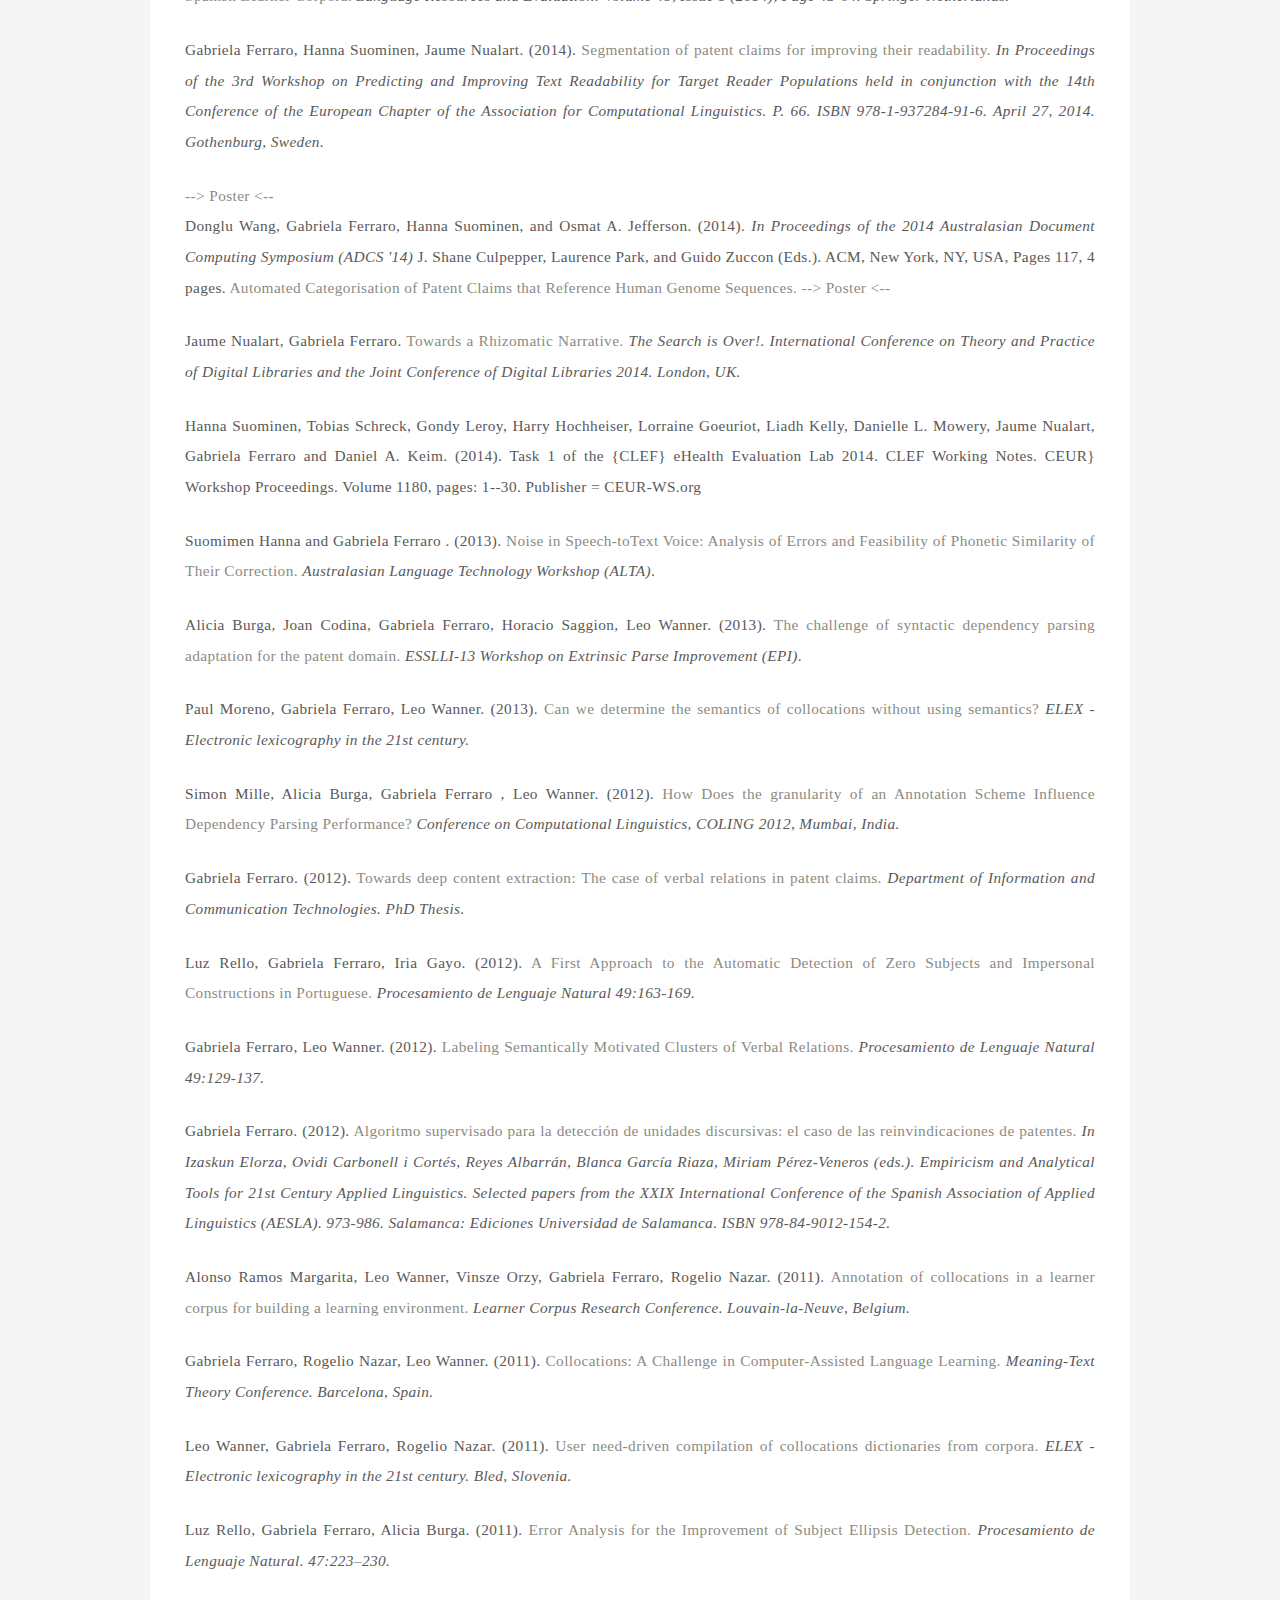
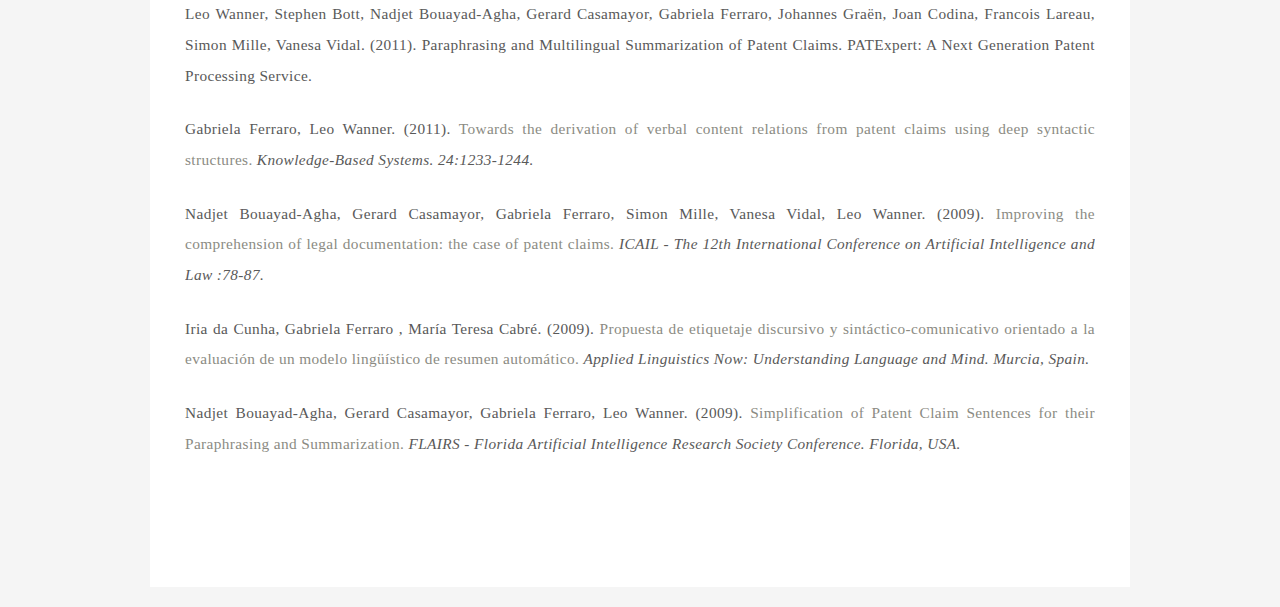
<file: htdocs/Publications.html>
<!DOCTYPE html PUBLIC "-//W3C//DTD XHTML 1.0 Strict//EN" "http://www.w3.org/TR/xhtml1/DTD/xhtml1-strict.dtd">
<html xmlns="http://www.w3.org/1999/xhtml">
  <head>
    <meta http-equiv="content-type" content="application/xhtml+xml; charset=utf-8" />
    <!--
Design by Free CSS Templateshttp://www.freecsstemplates.orgReleased for free under a Creative Commons Attribution 3.0 LicenseName       : SingularDescription: A two-column, fixed-width design with a neutral color scheme.Version    : 1.0Released   : 20121119
--> <meta name="description" content="" />
    <meta name="keywords" content="" />
    <title>Gabriela Ferraro</title>
    <link rel="stylesheet" type="text/css" href="style.css" />
  </head>
  <body>
    <div id="wrapper">
      <div id="header">
        <div style="text-align: center"> <a href="index.html">
            <h2>Gabriela Ferraro</h2>
          </a> </div>
        <div id="menu">
          <ul>
            <li class="first"><a href="index.html">Home</a></li>
            <li><a href="About.html">About</a></li>
            <li><a href="Research.html">Research</a></li>
            <li><a href="Publications.html">Publications</a></li>
            <li><a href="Teaching.html">Teaching</a></li>
          </ul>
          <br class="clearfix" />
        </div>
      </div>
      <div id="page">
        <div id="content">
          <div class="post">
            <!-- <p><h3>Publications</h3> -->
            <p><a href="http://scholar.google.com/citations?user=6eIm55MAAAAJ" target="_blank">
                <img style="border:0;" src="scholar-logo.png" alt="Gabriela Ferraro Google Scholar"
                  width="90"
                  align="right"
                  height="90" /></a></p>
            <br class="clearfix" />
            
            
            
            
            
            <p>Gabriela Ferraro and Ho-Pun Lam. 
              <a href="http://www.collegepublications.co.uk/downloads/ifcolog00046.pdf" target="_blank">
                Natural Language Processing Techniques for Normative Mining.</a>
              <italic>Journal of Applied Logics (2021) V.8, number 4, pages: 941-974.</italic>
           
            </p>
            
            
            <p>Nicholas I.H. Kuo, Mehrtash Harandi, Nicolas Fourrier, Christian
              Walder, Gabriela Ferraro and Hanna Suominen. <a href="https://openaccess.thecvf.com/content/CVPR2021W/CLVision/html/Kuo_Plastic_and_Stable_Gated_Classifiers_for_Continual_Learning_CVPRW_2021_paper.html"
                target="_blank">
                Plastic and Stable Gated Classifiers for Continual Learning</a>
              <italic>In Proceedings of the IEEE/CVF Conference on Computer
                Vision and Pattern Recognition. 2021. 3553-3558.</italic> </p>
            <p>Nicholas I.H. Kuo, Mehrtash Harandi, Nicolas Fourrier, Christian
              Walder, Gabriela Ferraro and Hanna Suominen. <a href="https://arxiv.org/abs/2103.04066"
                target="_blank">
                Learning to Continually Learn Rapidly from Few and Noisy Data</a>
              <italic>arxiv.org</italic> </p>
	<p> Gabriela Ferraro, Hanna Suominen. (2020). <a href="https://aclanthology.org/2020.alta-1.16/" target="_blank">Transformer Semantic Parsing. </a> <italic> In Proceedings of the 18th Annual  Workshop of the  Australasian Language Technology Association. Pages: 121–126. </italic> </p>



            <p>Ferraro, Gabriela, Loo Gee, Brendan, Ji, Shenjia,
              Salvador-Carulla, Luis. (2020). <a href="https://link.springer.com/article/10.1007/s13755-020-00115-7">
                Lightme: analysing language in internet support groups for
                mental health. </a> <italic>Health Information Science and
                Systems. 8. 10.1007/s13755-020-00115-7. </italic></p>
            <p>Lopez-Segui Francesc, Walsh Sandra, Solans Oscar, adroher Mas,
              Ferraro Gabriela, Garcia Altes Anna, Garcia-Cuyas Francesc,
              Salvador-Carulla Luis, Vidal Allaball Josep. <a href="https://www.jmir.org/2020/9/e19149"
            <p>Lopez-Segui Francesc, Walsh Sandra, Solans Oscar, adroher Mas,
              Ferraro Gabriela, Garcia Altes Anna, Garcia-Cuyas Francesc,
              Salvador-Carulla Luis, Vidal Allaball Josep. <a href="https://www.jmir.org/2020/9/e19149"
                target="_blank">
                Teleconsultation Between Patients and Healthcare Professionals
                in the Catalan Primary Care Service: Descriptive Analysis
                through Message Annotation in a Retrospective Cross-Sectional
                Study.</a> <italic>Journal Medical Internet Research 2020;
                22(9):e19149</italic>. DOI: 10.2196/19149</p>
            <p> Nicholas I.H. Kuo, Mehrtash Harandi, Nicolas Fourrier, Christian
              Walder, Gabriela Ferraro and Hanna Suominen. <a href="https://www.automl.org/wp-content/uploads/2020/07/AutoML_2020_paper_5.pdf"
                target="_blank">
                MTL2L: A Context Aware Neural Optimiser. </a> <italic>ICML
                Workshop on Automated Machine Learning (AutoML), 2020.</italic></p>
            <p>Nicholas I.H. Kuo, Mehrtash Harandi, Nicolas Fourrier, Christian
              Walder, Gabriela Ferraro and Hanna Suominen. <a href="https://openaccess.thecvf.com/content_CVPRW_2020/papers/w15/Kuo_M2SGD_Learning_to_Learn_Important_Weights_CVPRW_2020_paper.pdf"
                target="_blank">
                M2SGD: Learning to Learn Important Weights. </a> <italic>IEEE/CVF
                Conference on Computer Vision and Pattern Recognition Workshops
                (CVPRW), 2020, pp. 957-964.</italic> doi:
              10.1109/CVPRW50498.2020.00126. </p>
            <p> Nicholas I.H. Kuo, Mehrtash Harandi, Nicolas Fourrier, Christian
              Walder, Gabriela Ferraro and Hanna Suominen. <a href="https://ieeexplore.ieee.org/document/9207238"
                target="_blank">
                An Input Residual Connection for Simplifying Gated Recurrent
                Neural Networks</a> <italic>International Joint Conference on
                Neural Networks (IJCNN), 2020, pp. 1-8.</italic> doi:
              10.1109/IJCNN48605.2020.9207238.</p>
            <p> Gabriela Ferraro, Ho-Pun Lam, Silvano Colombo Tosatto, Francesco
              Olivieri, Mohammad Badiul Islam, Nick van Beest, Guido
              Governatori. <a href="https://link.springer.com/chapter/10.1007/978-3-030-58790-1_5#citeas"
                target="_blank">
                Automatic Extraction of Legal Norms: Evaluation of Natural
                Language Processing Tools. </a> <italic> In: Sakamoto M.,
                Okazaki N., Mineshima K., Satoh K. (eds) New Frontiers in
                Artificial Intelligence. JSAI-isAI 2019. Lecture Notes in
                Computer Science, vol 12331. Springer, Cham.</italic>
              https://doi.org/10.1007/978-3-030-58790-1_5 <a href="https://bitbucket.csiro.au/users/fer201/repos/regtech-dataset/browse"
                target="
                _blank">REGTECH DATASET</a></p>
            <p>Gabriela Ferraro, Zoe Piper, Rebecca Hinton. <a href="https://www.aclweb.org/anthology/U19-1019.pdf"
                target="_blank">FindHer:
                A Filter to Find Women Experts.</a> In proceddings of <italic>The
                17th Annual Workshop of the Australasian Language Technology
                Association (ALTW 2019), pages 87–93, 2019. Sydney, Australia.</italic></p>
            <p>Gabriela Ferraro, Ho-Pun Lam, Silvano Colombo Tosatto, Francesco
              Olivieri, Mohammad Badiul Islam, Nick van Beest, Guido
              Governatori. Automatic Extraction of Legal Norms: Evaluation of
              Natural Language Processing Tools. In proceddings of <italic>
                Thirteenth International Workshop on Juris-informatics (JURISIN
                2019) Associated with JSAI International Symposia on AI 2019
                (IsAI-2019), Tokyo, Japan.</italic> <a href="https://bitbucket.csiro.au/users/fer201/repos/regtech-dataset/browse"
                target="
                _blank">REGTECH DATASET</a></p>
            <p>Alvin Kenardi, Gabriela Ferraro, Qing Wang. <a href="https://www.aclweb.org/anthology/U19-1012/%20"
                target="
                _blank"> Domain Adaptation for Low-Resource Neural Semantic
                Parsing.</a> In proceddings of <italic>The 17th Annual Workshop
                of the Australasian Language Technology Association, ALTW 2019.
                Sydney, Australia.</italic></p>
            <p>Marian-Andrei Rizoiu, Tianyu Wang, Gabriela Ferraro, Hanna
              Suominen. <a href="https://arxiv.org/abs/1906.03829" target="_blank">
                Transfer Learning for Hate Speech Detection in Social Media. </a>.
              10 June, 2019. </p>
            <p> Nicholas I.H. Kuo, Mehrtash Harandi, Nicolas Fourrier, Christian
              Walder, Gabriela Ferraro and Hanna Suominen. <a href="https://openreview.net/forum?id=BkgYIiAcFQ"
                target="_blank">
                DecayNet: A Study on the Cell States of Long Short Term Memories
              </a> </p>
            <p>Dilesha Seneviratne, Shlomo Geva, Guido Zuccon, Gabriela Ferraro
              and Magali Meireles. Linking Patents to Knowledge Sources: A
              Context Matching Technique using Automatic Patent Classification.
              In proceddings of the <italic>2018 Australasian Document
                Computing Symposium (ADCS '18)</italic>. ACM, New York, NY, USA.</p>
            <p>Hanna Suominen, Gabriela Ferraro, Jaume Nualart and Leif Hanlen.
              <a href="SuominenetalIML-ICML2017.pdf" target="_blank"> User Study
                for Measuring Linguistic Complexity and Its Reduction by
                Technology on a Patent Website</a>. In proceedings of the <italic>Interactive
                Machine Learning and Semantic Information Retrieval Workshop at
                the Thirty-fourth International Conference on Machine Learning
                (ICML'17)</italic>. Sydney, Australia, August, 2017.</p>
            <p>Lizhen Qu, Gabriela Ferraro, Liyuan Zhou, Weiwei Hou and Timothy
              Baldwin. <a href="NER_Novel_Types_by_Transfer_Learning_2016.pdf"
                target="_blank">Entity
                Recognition for Novel Types by Transfer Learning.</a> <italic>
                In Proceedings of the Conference on Empirical Methods in Natural
                Language Processing (EMNLP)</italic>. Austin, Texas, USA,
              November 1-4, pages: 899-905, 2016.</p>
            <p>Leo Wanner, Gabriela Ferraro, Pol Moreno. <a href="wanner2016.pdf"
                target="_blank">Towards
                Distributional Semantics-Based Classification of Collocations
                for Collocation Dictionaries.</a> <italic>International Journal
                of Lexicography</italic>, Volume 30, Issue 2, 1, pages 167–186,
              June 2016.</p>
            <p>Mireles Magali, Gabriela Ferraro and Geva Shlomo. <a href="http://www.informationr.net/ir/21-1/paper705.html"
                target="_blank">Four
                patent classification problems in information management: A
                review of the literature and a determination of the four
                essential questions for future research.</a> <italic>Information
                Research. Vol. 21 No. 1, March, 2016.</italic></p>
            <p>Mona Golestan Far, Scott Sanner, Mohamed Reda Bouadjenek,
              Gabriela Ferraro, and David Hawking. 2015. <a href="sigir2015.pdf"
                target="_blank">On
                Term Selection Techniques for Patent Prior Art Search.</a> <italic>In
                Proceedings of the 38th International ACM SIGIR Conference on
                Research and Development in Information Retrieval (SIGIR '15).
                ACM, New York, NY, USA, pages 803-806.</italic></p>
            <p>Lizhen Qu, Gabriela Ferraro, Liyuan Zhou, Weiwei Hou, Nathan
              Schneider, Timothy Baldwin. <a href="conll2015.pdf" target="_blank">Big
                Data Small Data, In Domain Out-of Domain, Known Word Unknown
                Word: The Impact of Word Representation on Sequence Labelling
                Tasks</a> <italic>Proceedings of the Nineteenth Conference on
                Computational Natural Language Learning (CoNLL), Association for
                Computational Linguistics, pages 83-93. Beijing, China.</italic></p>
            <p>Hanna Suominen, Liyuan Zhou, Leif Hanlen and Gabriela Ferraro. <a
                href="http://www.ncbi.nlm.nih.gov/pubmed/25917752"
                target="_blank">Benchmarking
                Clinical Speech Recognition and Information Extraction: New
                Data, Methods and Evaluations.</a> <italic>JMIR Medical
                Informatics. JMIR Medical Informatics 2015 3(2), e19.</italic></p>
            <p>Mohamed Reda Bouadjenek, Scott Sanner, and Gabriela Ferraro.
              2015. <a href="ICAIL2015.pdf" target="_blank"> A study of query
                reformulation for patent prior art search with partial patent
                applications.</a> <italic>In Proceedings of the 15th
                International Conference on Artificial Intelligence and Law
                (ICAIL '15). ACM, New York, NY, USA, pages 23-32.</italic></p>
            <p>Dilesha Seneviratne, Shlomo Geva, Guido Zuccon, Gabriela Ferraro,
              Timothy Chappell, and Magali Meireles. <a href="airs2015_signature_patent.pdf"
                target="_blank">A
                Signature Approach to Patent Classification </a> "Information
              Retrieval Technology: 11th Asia Information Retrieval Societies
              Conference, AIRS 2015, Brisbane, QLD, Australia, December 2-4,
              2015. <italic>Chapter: A Signature Approach to Patent
                Classification, pages: 413--419. ISBN: 978-3-319-28940-3.
                Springer International Publishing.</italic></p>
            <p>Gabriela Ferraro, Sthepen Wan. (2014) Editors. <a href="http://www.aclweb.org/anthology/U/U14/U14-1.pdf"
                target="_blank">Proceedings
                of the Australasian Language Technology Association Workshop
                2014.</a> <italic>November 2014. Melbourne, Australia.</italic></p>
            <p>Gabriela Ferraro, Rogelio Nazar, Margarita Alonso Ramos, Leo
              Wanner. (2014). <a href="LRE-Ferraro-etal-2013.pdf" target="_blank">Towards
                Advanced Collocation Error Correction in Spanish Learner
                Corpora.</a> <italic>Language Resources and Evaluation: Volume
                48, Issue 1 (2014), Page 45-64. Springer Netherlands.</italic></p>
            <p>Gabriela Ferraro, Hanna Suominen, Jaume Nualart. (2014). <a href="http://aclweb.org/anthology//W/W14/W14-1208.pdf"
                target="_blank">Segmentation
                of patent claims for improving their readability.</a> <italic>In
                Proceedings of the 3rd Workshop on Predicting and Improving Text
                Readability for Target Reader Populations held in conjunction
                with the 14th Conference of the European Chapter of the
                Association for Computational Linguistics. P. 66. ISBN
                978-1-937284-91-6. April 27, 2014. Gothenburg, Sweden.</italic></p>
            <a href="PITR-2014-Poster.pdf" target="_blank">--&gt; Poster &lt;--</a>
            <p>Donglu Wang, Gabriela Ferraro, Hanna Suominen, and Osmat A.
              Jefferson. (2014). <italic>In Proceedings of the 2014
                Australasian Document Computing Symposium (ADCS '14)</italic> J.
              Shane Culpepper, Laurence Park, and Guido Zuccon (Eds.). ACM, New
              York, NY, USA, Pages 117, 4 pages. <a href="ADCS2014.pdf" target="_blank">Automated
                Categorisation of Patent Claims that Reference Human Genome
                Sequences.</a> <a href="ADCS2014-poster.pdf" target="_blank">--&gt;
                Poster &lt;--</a> </p>
            <p>Jaume Nualart, Gabriela Ferraro. <a href="Crossreads_Towards_a_rhizomatic_narrative.pdf"
                target="_blank">Towards
                a Rhizomatic Narrative.</a> <italic>The Search is Over!.
                International Conference on Theory and Practice of Digital
                Libraries and the Joint Conference of Digital Libraries 2014.
                London, UK.</italic></p>
            <p> Hanna Suominen, Tobias Schreck, Gondy Leroy, Harry Hochheiser,
              Lorraine Goeuriot, Liadh Kelly, Danielle L. Mowery, Jaume Nualart,
              Gabriela Ferraro and Daniel A. Keim. (2014). Task 1 of the {CLEF}
              eHealth Evaluation Lab 2014. CLEF Working Notes. CEUR} Workshop
              Proceedings. Volume 1180, pages: 1--30. Publisher = CEUR-WS.org</p>
            <p>Suomimen Hanna and Gabriela Ferraro . (2013). <a href="http://aclweb.org/anthology/U/U13/U13-1006.pdf"
                target="_blank">Noise
                in Speech-toText Voice: Analysis of Errors and Feasibility of
                Phonetic Similarity of Their Correction.</a> <italic>Australasian
                Language Technology Workshop (ALTA)</italic>.</p>
            <p>Alicia Burga, Joan Codina, Gabriela Ferraro, Horacio Saggion, Leo
              Wanner. (2013). <a href="esslli_2013.pdf" target="_blank">The
                challenge of syntactic dependency parsing adaptation for the
                patent domain.</a> <italic>ESSLLI-13 Workshop on Extrinsic
                Parse Improvement (EPI)</italic>.</p>
            <p>Paul Moreno, Gabriela Ferraro, Leo Wanner. (2013). <a href="Moreno-etal-eLex2013Final.pdf"
                target="_blank">Can
                we determine the semantics of collocations without using
                semantics?</a> <italic>ELEX - Electronic lexicography in the
                21st century.</italic></p>
            <p>Simon Mille, Alicia Burga, Gabriela Ferraro , Leo Wanner. (2012).
              <a href="http://www.aclweb.org/anthology/C12-2082" target="_blank">How
                Does the granularity of an Annotation Scheme Influence
                Dependency Parsing Performance?</a> <italic>Conference on
                Computational Linguistics, COLING 2012, Mumbai, India.</italic></p>
            <p>Gabriela Ferraro. (2012). <a href="http://www.tdx.cat/bitstream/handle/10803/84174/tgf.pdf?sequence=1"
                target="_blank">Towards
                deep content extraction: The case of verbal relations in patent
                claims.</a> <italic>Department of Information and Communication
                Technologies. PhD Thesis.</italic></p>
            <p>Luz Rello, Gabriela Ferraro, Iria Gayo. (2012). <a href="sepln2012.pdf"
                target="_blank">A
                First Approach to the Automatic Detection of Zero Subjects and
                Impersonal Constructions in Portuguese.</a> <italic>Procesamiento
                de Lenguaje Natural 49:163-169.</italic></p>
            <p>Gabriela Ferraro, Leo Wanner. (2012). <a href="FerraroWanner-clusterLabeling.pdf"
                target="_blank">Labeling
                Semantically Motivated Clusters of Verbal Relations.</a> <italic>Procesamiento
                de Lenguaje Natural 49:129-137.</italic></p>
            <p>Gabriela Ferraro. (2012). <a href="" target="_blank">Algoritmo
                supervisado para la detección de unidades discursivas: el caso
                de las reinvindicaciones de patentes.</a> <italic>In Izaskun
                Elorza, Ovidi Carbonell i Cortés, Reyes Albarrán, Blanca García
                Riaza, Miriam Pérez-Veneros (eds.). Empiricism and Analytical
                Tools for 21st Century Applied Linguistics. Selected papers from
                the XXIX International Conference of the Spanish Association of
                Applied Linguistics (AESLA). 973-986. Salamanca: Ediciones
                Universidad de Salamanca. ISBN 978-84-9012-154-2.</italic></p>
            <p>Alonso Ramos Margarita, Leo Wanner, Vinsze Orzy, Gabriela
              Ferraro, Rogelio Nazar. (2011). <a href="LCR2011_proceedings.pdf"
                target="_blank">Annotation
                of collocations in a learner corpus for building a learning
                environment.</a> <italic>Learner Corpus Research Conference.
                Louvain-la-Neuve, Belgium.</italic></p>
            <p>Gabriela Ferraro, Rogelio Nazar, Leo Wanner. (2011). <a href="http://meaningtext.net/mtt2011/proceedings/papers/FerraroNazarWanner.pdf"
                target="_blank">Collocations:
                A Challenge in Computer-Assisted Language Learning.</a> <italic>Meaning-Text
                Theory Conference. Barcelona, Spain.</italic></p>
            <p>Leo Wanner, Gabriela Ferraro, Rogelio Nazar. (2011). <a href=""
                target="_blank">User
                need-driven compilation of collocations dictionaries from
                corpora.</a> <italic>ELEX - Electronic lexicography in the 21st
                century. Bled, Slovenia.</italic></p>
            <p>Luz Rello, Gabriela Ferraro, Alicia Burga. (2011). <a href="sepln2011.pdf"
                target="_blank">Error
                Analysis for the Improvement of Subject Ellipsis Detection.</a>
              <italic>Procesamiento de Lenguaje Natural. 47:223–230.</italic></p>
            <p>Leo Wanner, Stephen Bott, Nadjet Bouayad-Agha, Gerard Casamayor,
              Gabriela Ferraro, Johannes Graën, Joan Codina, Francois Lareau,
              Simon Mille, Vanesa Vidal. (2011). Paraphrasing and Multilingual
              Summarization of Patent Claims. PATExpert: A Next Generation
              Patent Processing Service.</p>
            <p>Gabriela Ferraro, Leo Wanner. (2011). <a href="KBS2011.pdf" target="_blank">Towards
                the derivation of verbal content relations from patent claims
                using deep syntactic structures.</a> <italic>Knowledge-Based
                Systems. 24:1233-1244.</italic></p>
            <p>Nadjet Bouayad-Agha, Gerard Casamayor, Gabriela Ferraro, Simon
              Mille, Vanesa Vidal, Leo Wanner. (2009). <a href="ICAIL-2009.pdf"
                target="_blank">Improving
                the comprehension of legal documentation: the case of patent
                claims.</a> <italic>ICAIL - The 12th International Conference
                on Artificial Intelligence and Law :78-87.</italic></p>
            <p>Iria da Cunha, Gabriela Ferraro , María Teresa Cabré. (2009). <a
                href=""
                target="_blank">Propuesta
                de etiquetaje discursivo y sintáctico-comunicativo orientado a
                la evaluación de un modelo lingüístico de resumen automático.</a>
              <italic>Applied Linguistics Now: Understanding Language and Mind.
                Murcia, Spain.</italic></p>
            <p>Nadjet Bouayad-Agha, Gerard Casamayor, Gabriela Ferraro, Leo
              Wanner. (2009). <a href="myFlairs2009.pdf" target="_blank">Simplification
                of Patent Claim Sentences for their Paraphrasing and
                Summarization.</a> <italic>FLAIRS - Florida Artificial
                Intelligence Research Society Conference. Florida, USA.</italic></p>
          </div>
        </div>
      </div>
</file>
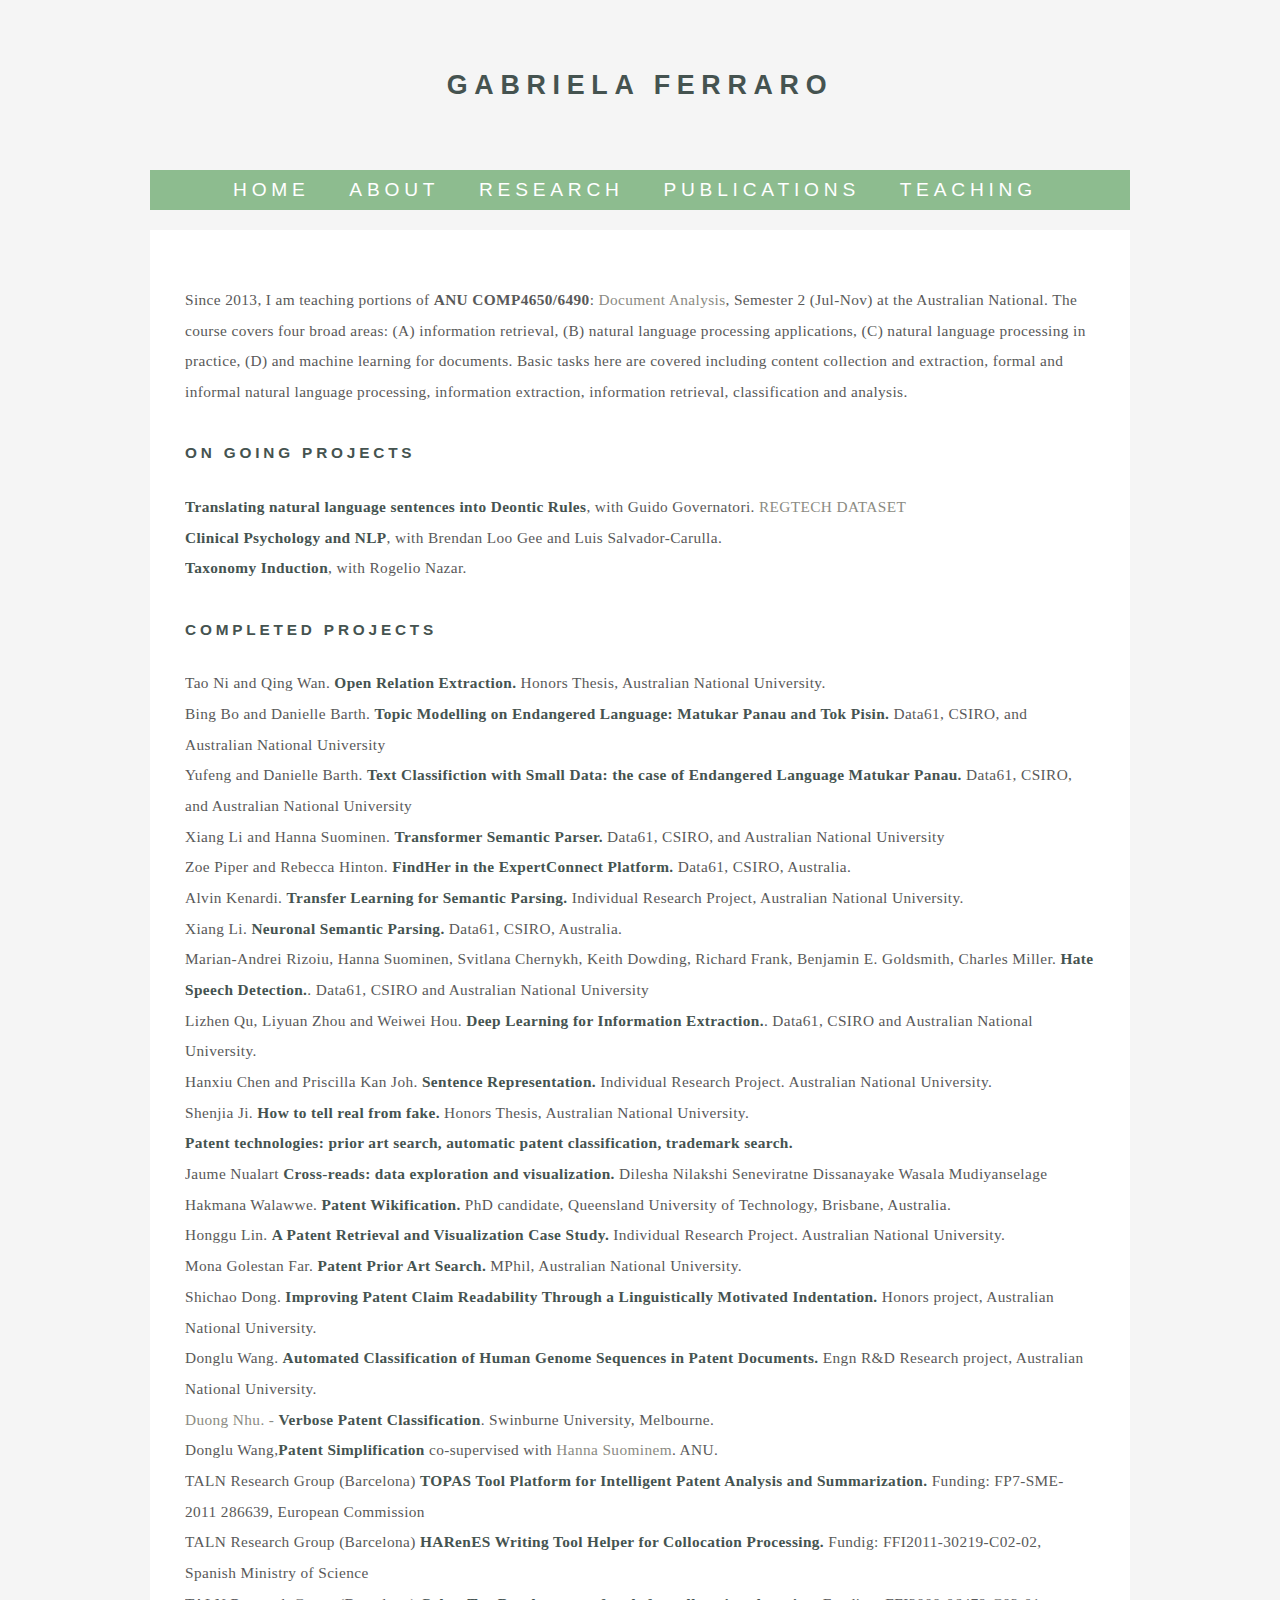
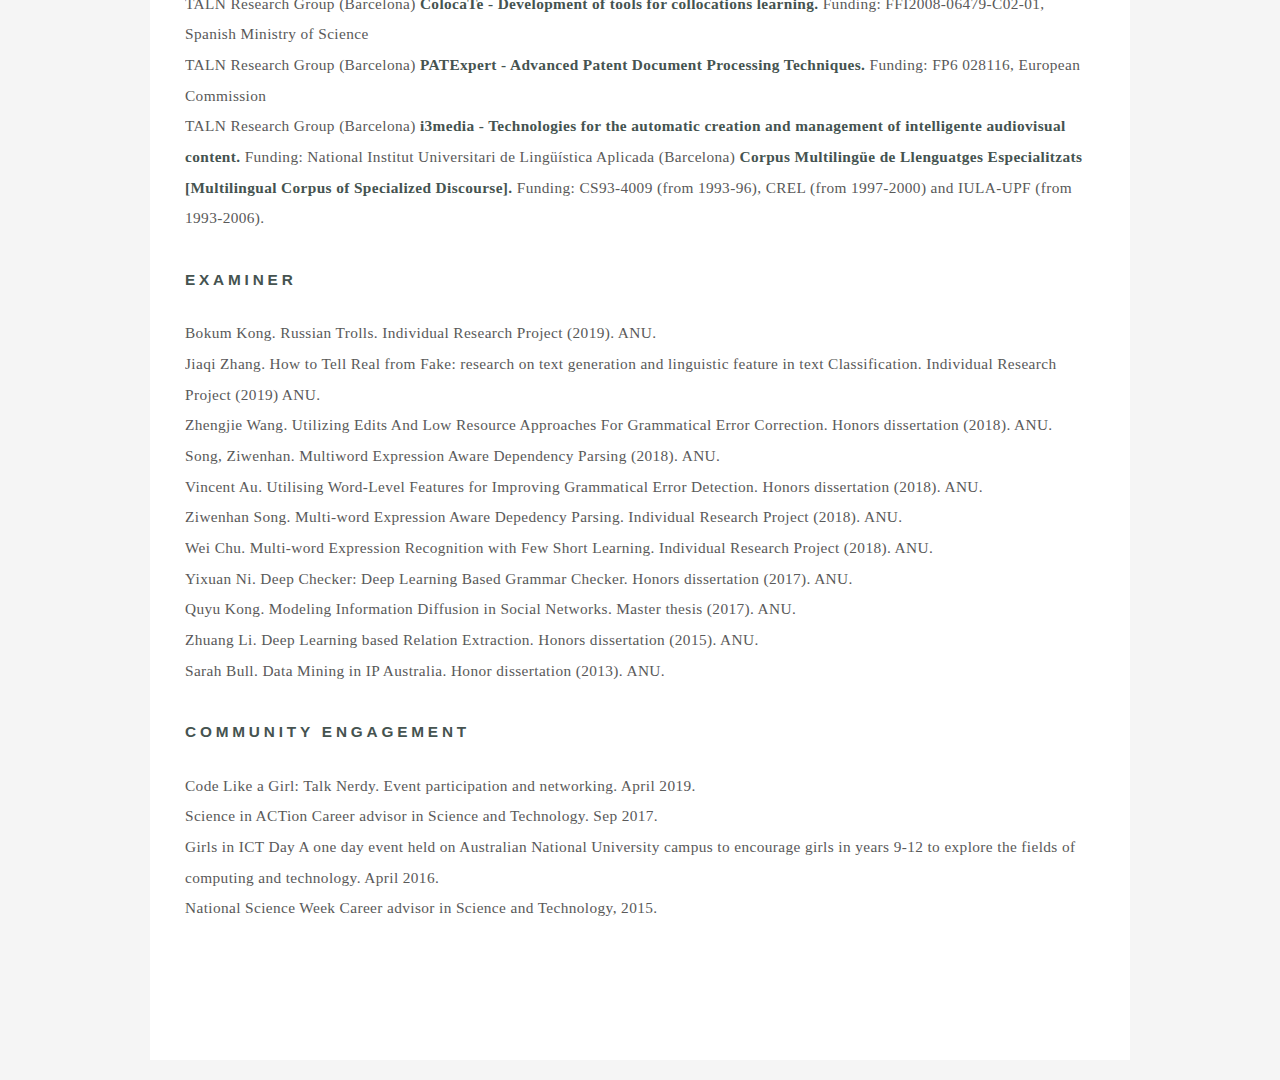
<file: htdocs/Teaching.html>
<!DOCTYPE html PUBLIC "-//W3C//DTD XHTML 1.0 Strict//EN" "http://www.w3.org/TR/xhtml1/DTD/xhtml1-strict.dtd">
<html xmlns="http://www.w3.org/1999/xhtml">
  <head>
    <meta http-equiv="content-type" content="application/xhtml+xml; charset=utf-8" />
    <!--
Design by Free CSS Templateshttp://www.freecsstemplates.org
Released for free under a Creative Commons Attribution 3.0 License
Name       : SingularDescription: A two-column, fixed-width design with a neutral color scheme.
Version    : 1.0Released   : 20121119
--> <meta name="Personal web page Gabriela Ferraro" content="" />
    <meta name="Gabriela Ferraro Natural Language Processing Computational Linguistcs Patents"
      content="" />
    <title>Gabriela Ferraro Teaching and Student Projects</title>
    <link rel="stylesheet" type="text/css" href="style.css" />
  </head>
  <body>
    <div id="wrapper">
      <div id="header">
        
        	<div style="text-align: center">          
          <a href="index.html"><h2>Gabriela Ferraro</h2></a>
        </div>
        
        
        <div id="menu">
          <ul>
            <li class="first"><a href="index.html">Home</a></li>
                        <li><a href="About.html">About</a></li>
                                  <li><a href="Research.html">Research</a></li>


            <li><a href="Publications.html">Publications</a></li>
            <li><a href="Teaching.html">Teaching</a></li>
            <!-- <li><a href="misc.html">Misc</a></li> -->
          </ul>
          <br class="clearfix" />
        </div>
      </div>
      <div id="page">
        <div id="content">
          <div class="post">
            Since 2013, I am teaching portions of <b>ANU COMP4650/6490</b>:
             <a href="http://programsandcourses.anu.edu.au/course/COMP4650"
              target="_blank">Document
              Analysis</a>, Semester 2 (Jul-Nov) at the Australian National.
            
            The course covers four broad areas: (A) information retrieval, (B) natural language processing applications, (C) natural language processing in practice, (D) and 	machine learning for documents.
            Basic tasks here are covered including content collection and extraction, formal and informal natural language processing, 
            information extraction, information retrieval, classification and analysis. 
           <br class="clearfix" />
            
            <br class="clearfix" />
            <!--<h3>Students research opportunities</h3> -->
            <!-- You can be part of exciting open source projects that links NLP, education and information accesiblity: open, transparent and inclusive.
	<p>Contact me and participate! </p>
<p>- <a href="https://cecs.anu.edu.au/research/student-research-projects/open-relation-extraction" target="_blank">Open Relation Extraction. Available for: Engn R&D, Honours, PhD</p> 
<p>- <a href="https://cecs.anu.edu.au/research/student-research-projects/naturla-language-procesing-mental-health" target="_blank">NLP for Mental Health. Available for: Engn R&D, Honours</p> -->
            <h4>On going projects</h4>
            <strong>Translating natural language sentences into Deontic Rules</strong>, with
              Guido Governatori.  
                                        <a href="https://bitbucket.csiro.au/users/fer201/repos/regtech-dataset/browse" target="
                _blank">REGTECH DATASET</a>
<br />
   
            <strong> Clinical Psychology and NLP</strong>, with Brendan Loo Gee and Luis Salvador-Carulla.<br />
            
              <strong>Taxonomy Induction</strong>, with Rogelio Nazar. <br />
            
                        <br class="clearfix" />

            <h4> Completed projects</h4>
            
            
            Tao Ni and Qing Wan. <strong>Open Relation Extraction.</strong>
            Honors Thesis, Australian National University. <br />
            
            Bing Bo and Danielle Barth. <strong>Topic Modelling on Endangered Language: Matukar Panau and Tok Pisin.</strong>
            Data61, CSIRO, and
            Australian National University<br />
            
            Yufeng and Danielle Barth. <strong>Text Classifiction with Small Data: the case of Endangered Language Matukar Panau.</strong> Data61, CSIRO, and
            Australian National University<br />
            
            
            Xiang Li and Hanna Suominen. <strong> Transformer Semantic Parser.</strong> Data61, CSIRO, and
            Australian National University<br />
            
            Zoe Piper and Rebecca Hinton. <strong> FindHer in the ExpertConnect
              Platform.</strong> Data61, CSIRO, Australia.<br />
            Alvin Kenardi. <strong>Transfer Learning for Semantic Parsing.</strong>
            Individual Research Project, Australian National University. <br />
            Xiang Li. <strong>Neuronal Semantic Parsing.</strong> Data61, CSIRO,
            Australia.<br />
            Marian-Andrei Rizoiu, Hanna Suominen, Svitlana Chernykh, Keith
            Dowding, Richard Frank, Benjamin E. Goldsmith, Charles Miller.
            <strong> Hate Speech Detection.</strong>. Data61, CSIRO and
            Australian National University<br />
            Lizhen Qu, Liyuan Zhou and Weiwei Hou. <strong>Deep Learning for
              Information Extraction.</strong>. Data61, CSIRO and Australian
            National University.<br />
            Hanxiu Chen and Priscilla Kan Joh. <strong>Sentence Representation.</strong>
            Individual Research Project. Australian National University.<br />
            Shenjia Ji. <strong>How to tell real from fake.</strong> Honors
            Thesis, Australian National University.<br />
            
            <strong>Patent technologies: prior art search, automatic patent classification, trademark search.</strong><br />
            
            Jaume Nualart <strong>Cross-reads: data exploration and visualization.</strong>
            
            
            Dilesha Nilakshi Seneviratne Dissanayake Wasala Mudiyanselage
            Hakmana Walawwe. <strong>Patent Wikification.</strong> PhD
            candidate, Queensland University of Technology, Brisbane, Australia.<br />
            Honggu Lin. <strong>A Patent Retrieval and Visualization Case Study.</strong>
            Individual Research Project. Australian National University.<br />
            Mona Golestan Far. <strong>Patent Prior Art Search.</strong> MPhil,
            Australian National University.<br />
            Shichao Dong. <strong>Improving Patent Claim Readability Through a
              Linguistically Motivated Indentation.</strong> Honors project,
            Australian National University.<br />
            Donglu Wang. <strong>Automated Classification of Human Genome
              Sequences in Patent Documents.</strong> Engn R&amp;D Research
            project, Australian National University.<br />
            <a href="http://www.adosc.org/" target="_blank">Duong Nhu. </a><a href="http://cecs.anu.edu.au/projects/pid/0000000910"
              target="_blank">-
              <strong>Verbose Patent Classification</strong></a>. Swinburne
            University, Melbourne.<br />
            Donglu Wang,<a href="http://cecs.anu.edu.au/projects/pid/0000000910"
              target="_blank"><strong>Patent
                Simplification</strong></a>
            co-supervised with <a href="http://www.nicta.com.au/people/hanna_suominen"
              target="_blank">Hanna
              Suominem</a>. ANU.<br />
            
            
            TALN Research Group (Barcelona) <strong>TOPAS  Tool Platform for Intelligent Patent Analysis and Summarization.</strong> 
Funding: FP7-SME-2011 286639, European Commission <br>
            
TALN Research Group (Barcelona) <strong>HARenES Writing Tool Helper for Collocation Processing.</strong>
Fundig: FFI2011-30219-C02-02, Spanish Ministry of Science <br>
            
TALN Research Group (Barcelona) <strong> ColocaTe - Development of tools for collocations learning.</strong>
Funding: FFI2008-06479-C02-01, Spanish Ministry of Science<br>
            
TALN Research Group (Barcelona) <strong>PATExpert - Advanced Patent Document Processing Techniques.</strong>
Funding: FP6 028116, European Commission <br>
            
TALN Research Group (Barcelona) <strong>i3media - Technologies for the automatic creation and management of 
            intelligente audiovisual content.</strong>
Funding: National 

Institut Universitari de Lingüística Aplicada (Barcelona) <strong> Corpus Multilingüe de Llenguatges Especialitzats [Multilingual
          Corpus of Specialized Discourse].</strong> Funding: CS93-4009 (from 1993-96), CREL (from 1997-2000) and IULA-UPF (from 1993-2006).

            <br class="clearfix" />
            
            <br>
            
            <h4>Examiner</h4>
            Bokum Kong. Russian Trolls. Individual Research Project (2019). ANU.<br />
            Jiaqi Zhang. How to Tell Real from Fake: research on text generation
            and linguistic feature in text Classification. Individual Research
            Project (2019) ANU. <br />
            Zhengjie Wang. Utilizing Edits And Low Resource Approaches For
            Grammatical Error Correction. Honors dissertation (2018). ANU.<br />
            Song, Ziwenhan. Multiword Expression Aware Dependency Parsing
            (2018). ANU.<br />
            Vincent Au. Utilising Word-Level Features for Improving Grammatical
            Error Detection. Honors dissertation (2018). ANU.<br />
            Ziwenhan Song. Multi-word Expression Aware Depedency Parsing.
            Individual Research Project (2018). ANU. <br />
            Wei Chu. Multi-word Expression Recognition with Few Short Learning.
            Individual Research Project (2018). ANU. <br />
            Yixuan Ni. Deep Checker: Deep Learning Based Grammar Checker. Honors
            dissertation (2017). ANU.<br />
            Quyu Kong. Modeling Information Diffusion in Social Networks. Master
            thesis (2017). ANU. <br />
            Zhuang Li. Deep Learning based Relation Extraction. Honors
            dissertation (2015). ANU.<br />
            Sarah Bull. Data Mining in IP Australia. Honor dissertation (2013).
            ANU.
            <br class="clearfix" />
            
            <br>
            <h4>Community Engagement</h4>

		Code Like a Girl:
		Talk Nerdy. Event participation and networking. April 2019. <br />
		Science in ACTion
		Career advisor in Science and Technology. Sep 2017. <br />
    Girls in ICT Day
    A one day event held on Australian National University campus to encourage 
            girls in years 9-12 to explore the fields of computing and technology. April 2016.<br />
National Science Week 
Career advisor in Science and Technology, 2015.<br />
                        <br class="clearfix" />


            
                      </div>
        </div>
      </div>
    </div>
  </body>
</html>
</file>
<file: style.css>
* {
  margin: 0;
  padding: 0;
}
a {
  color: #8b8b83;
  text-decoration: none;
}
a:hover {
  text-decoration: none;
}
body {
  background: #f5f5f5 none repeat scroll 0%;
  font-size: 11.5pt;
  line-height: 2em;
  color: #353b3a;
  letter-spacing: 0.025em;
}
body, input {
  font-family: Georgia,serif;
}
p {
  text-align: justify;
}
br.clearfix {
  clear: both;
}
strong {
  color: #455350;
}

italic {
 font-style: italic;
}



h1, h2, h3, h4 {
  text-transform: uppercase;
  letter-spacing: 0.25em;
  font-family: Arial,sans-serif;
}
h2 {
  font-size: 1.75em;
}
h2, h3, h4 {
  margin-bottom: 1.5em;
  color: #455350;
}
h3 {
  font-size: 1.25em;
}
h4 {
  font-size: 1em;
}
h5 {
  font-size: 1.5em;;
}
img.alignleft {
  margin: 5px 20px 20px 0;
  float: left;
  position: relative;
  top: -10px;
}
img.aligntop {
  margin: 5px 0 20px;
}

.frame {        
    white-space: nowrap;    
    text-align: center; margin: 1em 0;
}

.helper {
    display: inline-block;
    height: 100%;
    vertical-align: middle;
}

img {    
    vertical-align: middle;    
}

img {    
    vertical-align: middle;
}

p {
  margin-bottom: 1.5em;
}
ul {
  margin-bottom: 1.5em;
  list-style-type:circle;
}

ul h4 {
  margin-bottom: 0.35em;
}

ul.a {
 list-style-type:circle;
}

.post {
  
  overflow: hidden;
  margin-bottom: 40px;
  padding-bottom: 20px;
}
.post-last {
  border-bottom: 0 none;
  margin-bottom: 0;
  padding-bottom: 0;
}
#content {
  padding: 55px 35px 45px;
  background: #ffffff none repeat scroll 0%;
  width: 910px;
  color: #595959;
}
#header {
  padding: 35px;
  position: relative;
  width: 910px;
  color: #8b8989;
  height: 105px;
}
#footer {
  padding: 20px 0 80px;
  text-align: center;
  text-transform: uppercase;
  letter-spacing: 0.5em;
  font-size: 0.75em;
  font-family: Arial,sans-serif;
  color: #95ada7;
}
#footer a {
  color: #95ada7;



}
#logo {
  line-height: 120px;
  top: 0;
  left: 35px;
  height: 129px;
  position: absolute;
  text-align: center;


}
#logo a {
  color: #8b8b83;
  text-decoration: none;
  text-transform: uppercase;
  letter-spacing: 0.25em;
text-align: center;
}


#logo h1 {
  font-size: 3em;
}
#menu {
  margin: 35px 0 0;
  padding: 0 30px 0 25px;
  background: #8dbc8f none repeat scroll 0%;
  height: 40px;
  width: 925px;
  position: absolute;
  line-height: 40px;
  bottom: 0;
  left: 0;
  font-family: Arial,sans-serif;
}
#menu a {
  padding: 5px 5px 5px 10px;
  font-size: 1.25em;
  text-decoration: none;
  text-transform: uppercase;
  color: #ffffff;
  letter-spacing: 0.25em;
}
#menu a:hover {
}
#menu ul {
  list-style-type: none;
  list-style-image: none;
  list-style-position: outside;

text-align: center;
}
#menu ul li {
  padding: 0 10px;
  display: inline;
}
#menu ul li.first {
  padding-left: 0;
}
#page {
  margin: 20px 0;
  padding: 0;
  position: relative;
  width: 980px;
}
#page .section-list {
  list-style-type: none;
  list-style-image: none;
  list-style-position: outside;
  padding-left: 0;
}
#page .section-list li {
  padding: 20px 0;
  clear: both;
}
#page ul {
  list-style-type: none;
  list-style-image: none;
  list-style-position: outside;
}
#page ul li { 
  padding: 10px 0; 
}


#page ul li.first {
  border-top: 0 none;
  padding-top: 0;
}
#search input.form-submit {
  border:  none;
  padding: 5px;
  background: #ff3867 none repeat scroll 0%;
  margin-left: 1em;
  color: #000000;
}
#search input.form-text {
  border: 1px solid #c5917e;
  padding: 5px;
}
#splash {
  margin: 25px 0;
  padding: 25px;
  background: #ffffff none repeat scroll 0%;
  width: 930px;
  position: relative;
  height: 970px;
}
#wrapper {
  margin: 35px auto 0;
  width: 980px;
  position: relative;
}
</file>
<file: htdocs/style.css>
* {
  margin: 0;
  padding: 0;
}
a {
  color: #8b8b83;
  text-decoration: none;
}
a:hover {
  text-decoration: none;
}
body {
  background: #f5f5f5 none repeat scroll 0%;
  font-size: 11.5pt;
  line-height: 2em;
  color: #353b3a;
  letter-spacing: 0.025em;
}
body, input {
  font-family: Georgia,serif;
}
p {
  text-align: justify;
}
br.clearfix {
  clear: both;
}
strong {
  color: #455350;
}

italic {
 font-style: italic;
}



h1, h2, h3, h4 {
  text-transform: uppercase;
  letter-spacing: 0.25em;
  font-family: Arial,sans-serif;
}
h2 {
  font-size: 1.75em;
}
h2, h3, h4 {
  margin-bottom: 1.5em;
  color: #455350;
}
h3 {
  font-size: 1.25em;
}
h4 {
  font-size: 1em;
}
h5 {
  font-size: 1.5em;;
}
img.alignleft {
  margin: 5px 20px 20px 0;
  float: left;
  position: relative;
  top: -10px;
}
img.aligntop {
  margin: 5px 0 20px;
}

.frame {        
    white-space: nowrap;    
    text-align: center; margin: 1em 0;
}

.helper {
    display: inline-block;
    height: 100%;
    vertical-align: middle;
}

img {    
    vertical-align: middle;    
}

img {    
    vertical-align: middle;
}

p {
  margin-bottom: 1.5em;
}
ul {
  margin-bottom: 1.5em;
  list-style-type:circle;
}

ul h4 {
  margin-bottom: 0.35em;
}

ul.a {
 list-style-type:circle;
}

.post {
  
  overflow: hidden;
  margin-bottom: 40px;
  padding-bottom: 20px;
}
.post-last {
  border-bottom: 0 none;
  margin-bottom: 0;
  padding-bottom: 0;
}
#content {
  padding: 55px 35px 45px;
  background: #ffffff none repeat scroll 0%;
  width: 910px;
  color: #595959;
}
#header {
  padding: 35px;
  position: relative;
  width: 910px;
  color: #8b8989;
  height: 105px;
}
#footer {
  padding: 20px 0 80px;
  text-align: center;
  text-transform: uppercase;
  letter-spacing: 0.5em;
  font-size: 0.75em;
  font-family: Arial,sans-serif;
  color: #95ada7;
}
#footer a {
  color: #95ada7;



}
#logo {
  line-height: 120px;
  top: 0;
  left: 35px;
  height: 129px;
  position: absolute;
  text-align: center;


}
#logo a {
  color: #8b8b83;
  text-decoration: none;
  text-transform: uppercase;
  letter-spacing: 0.25em;
text-align: center;
}


#logo h1 {
  font-size: 3em;
}
#menu {
  margin: 35px 0 0;
  padding: 0 30px 0 25px;
  background: #8dbc8f none repeat scroll 0%;
  height: 40px;
  width: 925px;
  position: absolute;
  line-height: 40px;
  bottom: 0;
  left: 0;
  font-family: Arial,sans-serif;
}
#menu a {
  padding: 5px 5px 5px 10px;
  font-size: 1.25em;
  text-decoration: none;
  text-transform: uppercase;
  color: #ffffff;
  letter-spacing: 0.25em;
}
#menu a:hover {
}
#menu ul {
  list-style-type: none;
  list-style-image: none;
  list-style-position: outside;

text-align: center;
}
#menu ul li {
  padding: 0 10px;
  display: inline;
}
#menu ul li.first {
  padding-left: 0;
}
#page {
  margin: 20px 0;
  padding: 0;
  position: relative;
  width: 980px;
}
#page .section-list {
  list-style-type: none;
  list-style-image: none;
  list-style-position: outside;
  padding-left: 0;
}
#page .section-list li {
  padding: 20px 0;
  clear: both;
}
#page ul {
  list-style-type: none;
  list-style-image: none;
  list-style-position: outside;
}
#page ul li { 
  padding: 10px 0; 
}


#page ul li.first {
  border-top: 0 none;
  padding-top: 0;
}
#search input.form-submit {
  border:  none;
  padding: 5px;
  background: #ff3867 none repeat scroll 0%;
  margin-left: 1em;
  color: #000000;
}
#search input.form-text {
  border: 1px solid #c5917e;
  padding: 5px;
}
#splash {
  margin: 25px 0;
  padding: 25px;
  background: #ffffff none repeat scroll 0%;
  width: 930px;
  position: relative;
  height: 970px;
}
#wrapper {
  margin: 35px auto 0;
  width: 980px;
  position: relative;
}
</file>
